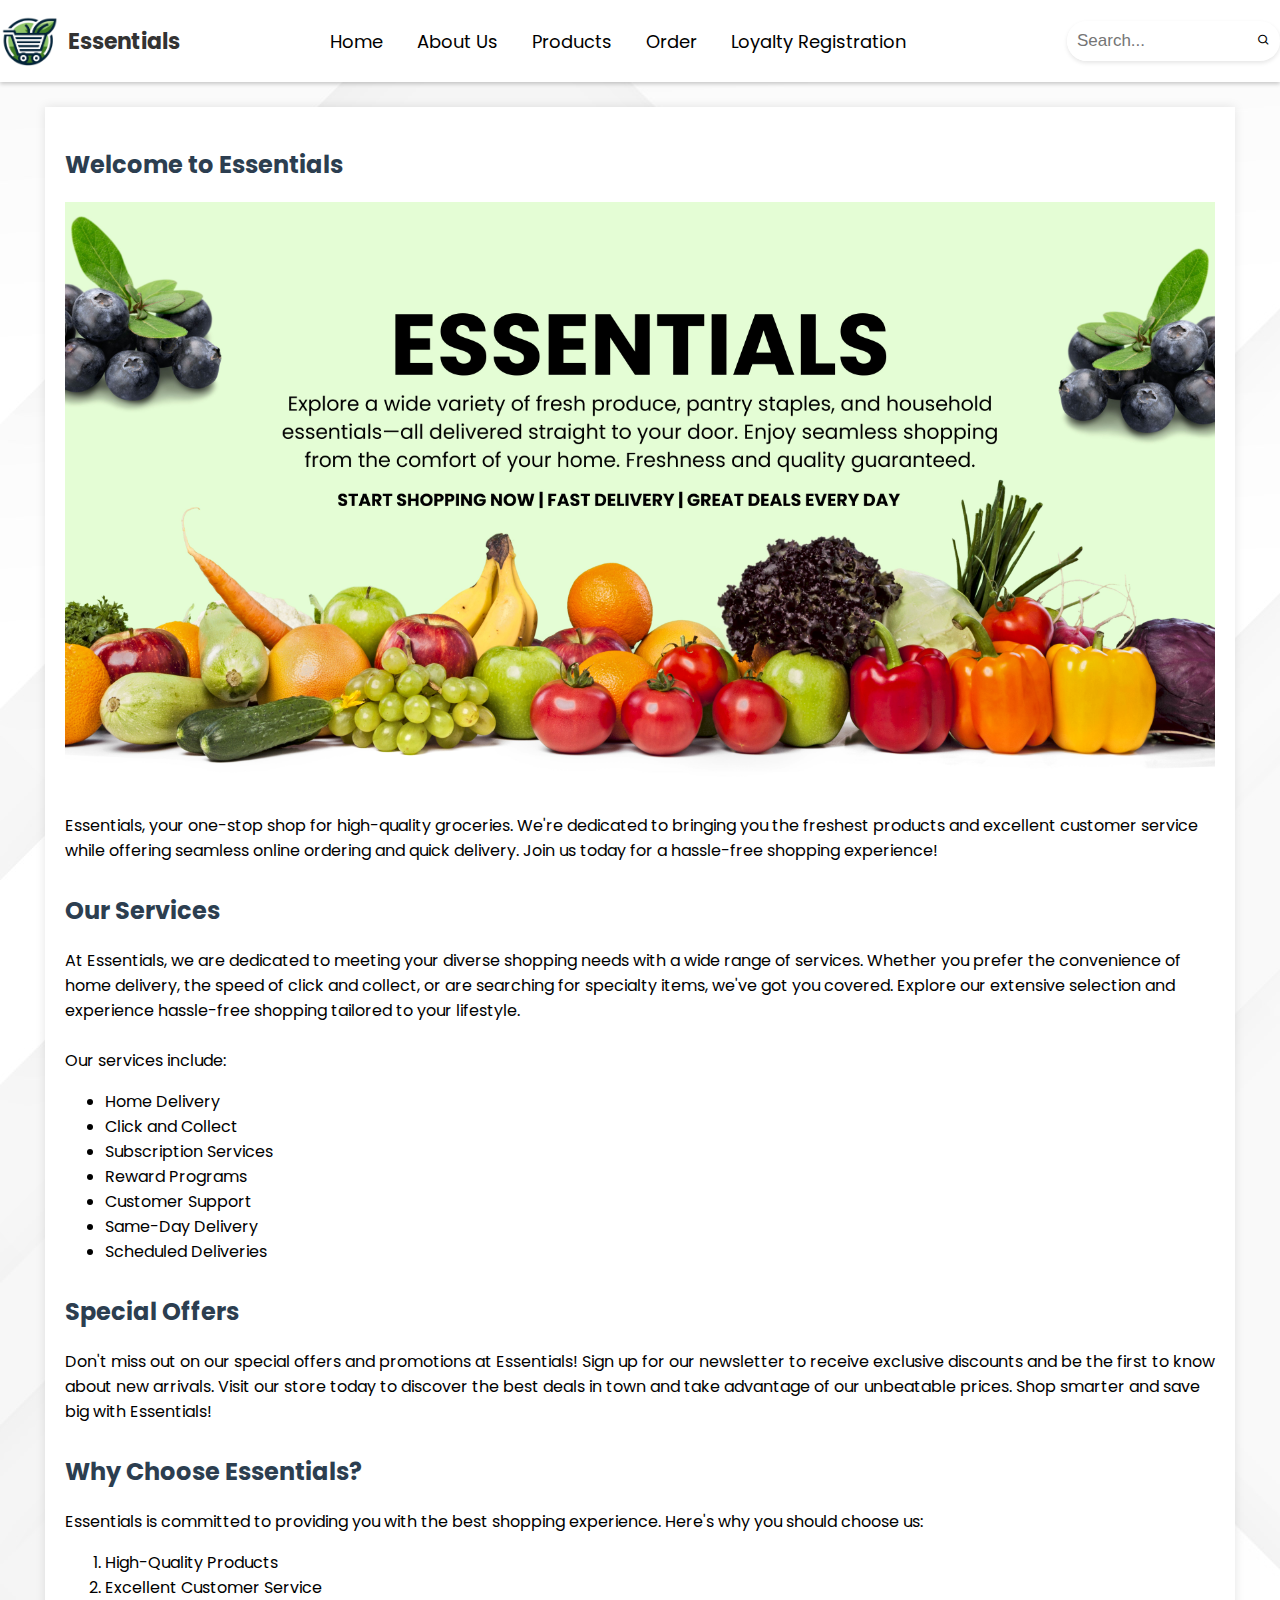
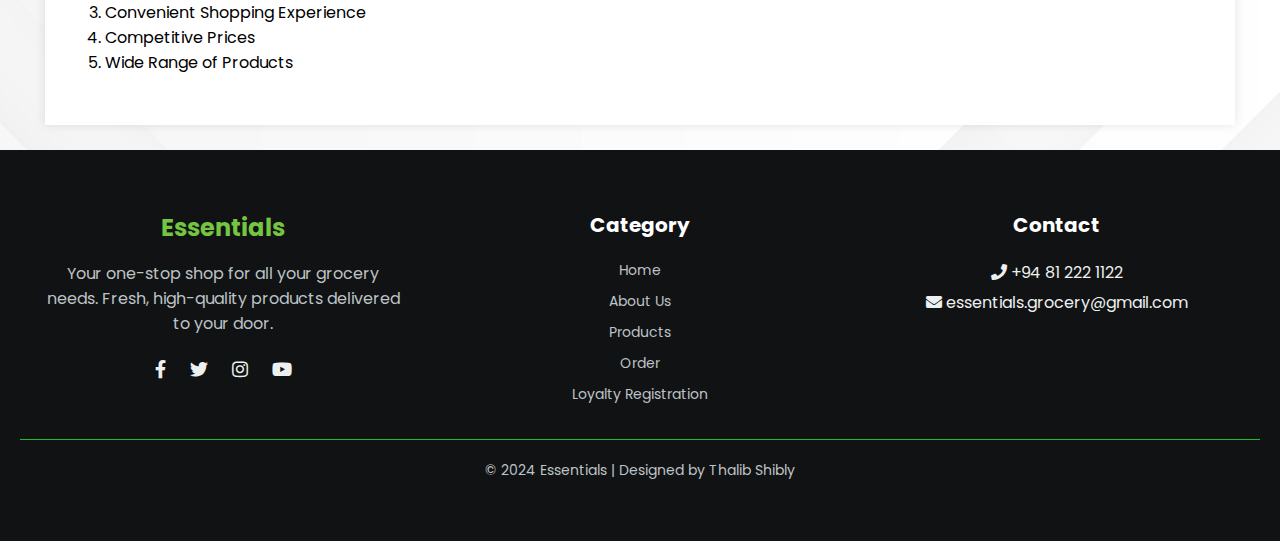
<file: index.html>
<!DOCTYPE html>
<html lang="en">
<head>
    <link rel="manifest" href="https://progressier.app/ru12bQeT619SrNAknRPR/progressier.json"/>
    <script defer src="https://progressier.app/ru12bQeT619SrNAknRPR/script.js"></script>
    <meta charset="UTF-8">
    <meta name="viewport" content="width=device-width, initial-scale=1.0">
    <title>Essentials - Home</title>
    <link rel="stylesheet" href="./css/index.css" type="text/css">
    <link rel="stylesheet" href="./css/myabout.css" type="text/css">
    <link href="https://fonts.googleapis.com/css2?family=Poppins:wght@300;400;600&display=swap" rel="stylesheet">
    <link href='https://fonts.googleapis.com/css?family=Poppins' rel='stylesheet'>
    <link href="https://fonts.googleapis.com/css2?family=Young+Serif&display=swap" rel="stylesheet">
    <link rel="stylesheet" href="https://cdn.jsdelivr.net/npm/boxicons@latest/css/boxicons.min.css">
    <link rel="stylesheet" href="https://cdnjs.cloudflare.com/ajax/libs/font-awesome/4.7.0/css/font-awesome.min.css">
    <link href="https://fonts.googleapis.com/css2?family=Fredoka+One&family=Play&display=swap" rel="stylesheet">
    <link rel="icon" type="image/jpg" href="./images/mylogo.png">
    <link rel="stylesheet" href="https://cdnjs.cloudflare.com/ajax/libs/font-awesome/5.15.4/css/all.min.css">
</head>
<body>
    <header>
        <div class="header-logo">
            <img src="./images/mylogo.png" alt="Company Logo">
            <h1><a href="index.html">Essentials</a></h1>
        </div>
        <nav>
            <ul>
                <li><a href="./index.html">Home</a></li>
                <li><a href="./myabout.html">About Us</a></li>
                <li><a href="./myproducts.html">Products</a></li>
                <li><a href="./myorder.html">Order</a></li>
                <li><a href="./myloyalty.html">Loyalty Registration</a></li>
            </ul>
        </nav>
        <div class="search-container">
            <input type="text" placeholder="Search..." name="search">
            <button type="button" class="search-button"><i class='bx bx-search'></i></button>
        </div>
    </header>
<br>
    <div class="container">
        <section class="section">
            <h2>Welcome to Essentials</h2>
            <div class="service-image-container">
                <img src="./images/ourservice.jpg" alt="Services Image" class="service-image">
            </div>
            <p>Essentials, your one-stop shop for high-quality groceries. We're dedicated to bringing you the freshest products and excellent customer service while offering seamless online ordering and quick delivery. Join us today for a hassle-free shopping experience!</p>
        </section>

        <section class="section">
            <h2>Our Services</h2>

            <p>At Essentials, we are dedicated to meeting your diverse shopping needs with a wide range of services. Whether you prefer the convenience of home delivery, the speed of click and collect, or are searching for specialty items, we've got you covered. Explore our extensive selection and experience hassle-free shopping tailored to your lifestyle.
<br>
<br>
                Our services include:</p>
            <ul>
                <li>Home Delivery</li>
                <li>Click and Collect</li>
                <li>Subscription Services</li>
                <li>Reward Programs</li>
                <li>Customer Support</li>
                <li>Same-Day Delivery</li>
                <li>Scheduled Deliveries</li>
                
                <!-- Add more services as needed -->
            </ul>
        </section>

        <section class="section">
            <h2>Special Offers</h2>
            <p>Don't miss out on our special offers and promotions at Essentials! Sign up for our newsletter to receive exclusive discounts and be the first to know about new arrivals. Visit our store today to discover the best deals in town and take advantage of our unbeatable prices. Shop smarter and save big with Essentials!</p>
        </section>

        <section class="section">
            <h2>Why Choose Essentials?</h2>
            <p>Essentials is committed to providing you with the best shopping experience. Here's why you should choose us:</p>
            <ol>
                <li>High-Quality Products</li>
                <li>Excellent Customer Service</li>
                <li>Convenient Shopping Experience</li>
                <li>Competitive Prices</li>
                <li>Wide Range of Products</li>
                <!-- Add more reasons if needed -->
            </ol>
        </section>
    </div>
    <br>

    <footer>
        <div class="footer-container">
            <div class="footer-logo">
                <h2><span>Essentials</span></h2>
                <p>Your one-stop shop for all your grocery needs. Fresh, high-quality products delivered to your door.</p>
                <div class="social-icons">
                    <a href="#"><i class="fab fa-facebook-f"></i></a>
                    <a href="#"><i class="fab fa-twitter"></i></a>
                    <a href="#"><i class="fab fa-instagram"></i></a>
                    <a href="#"><i class="fab fa-youtube"></i></a>
                </div>
            </div>
            <div class="footer-section">
                <h3>Category</h3>
                <ul>
                    <li><a href="./index.html">Home</a></li>
                    <li><a href="./myabout.html">About Us</a></li>
                    <li><a href="./myproducts.html">Products</a></li>
                    <li><a href="./myorder.html">Order</a></li>
                    <li><a href="./myloyalty.html">Loyalty Registration</a></li>
                </ul>
            </div>
            <div class="footer-section">
                <h3>Contact</h3>
                <p><i class="fas fa-phone"></i> +94 81 222 1122</p>
                <p><i class="fas fa-envelope"></i> essentials.grocery@gmail.com</p>
            </div>
        </div>
        <div class="footer-bottom">
            <p>&copy; 2024 Essentials | Designed by Thalib Shibly</p>
        </div>
    </footer>



</body>
</html>
</file>
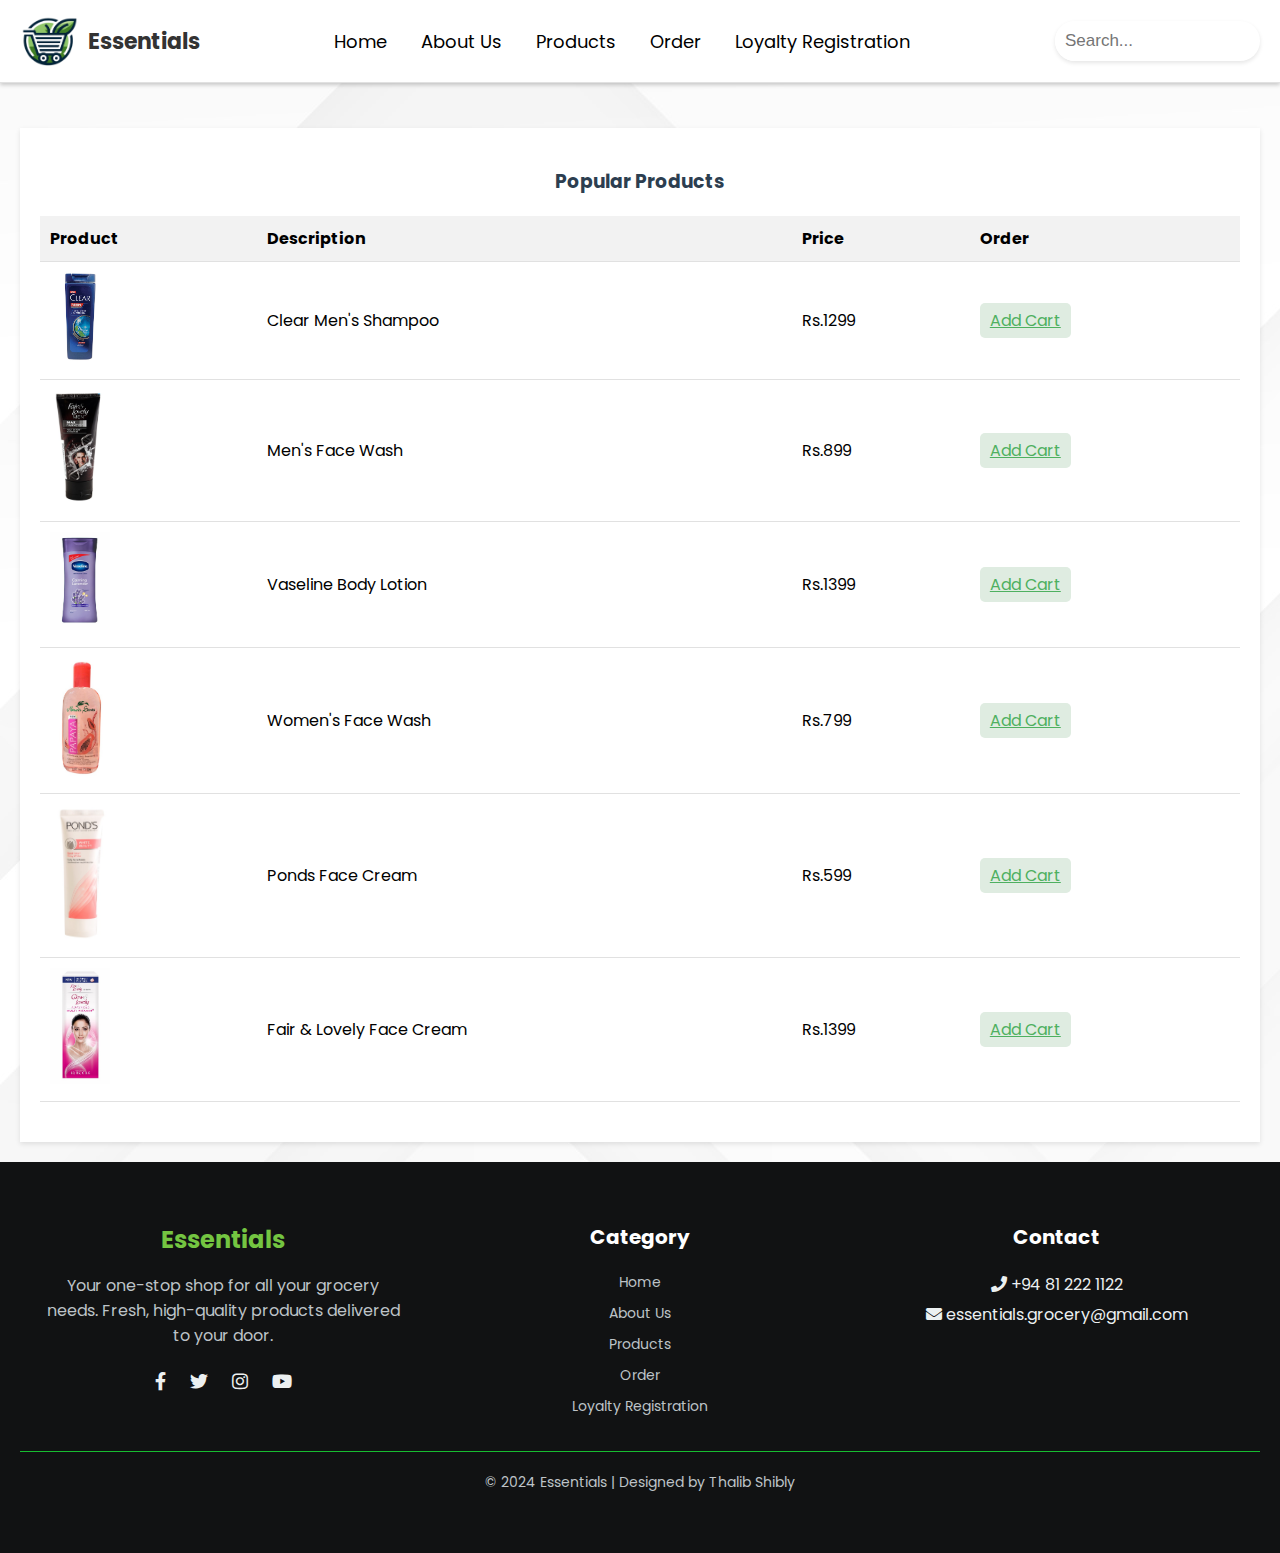
<file: cosmeticsandskincare.html>
<!DOCTYPE html>
<html lang="en">
<head>
    <meta charset="UTF-8">
    <meta name="viewport" content="width=device-width, initial-scale=1.0">
    <title>Essentials - Cosmetics & Skin Care</title>
    <link rel="stylesheet" href="./css/index.css">
    <link rel="stylesheet" href="./css/cosmeticsandskincare.css">
    <link rel="stylesheet" href="./css/myabout.css" >
    <!-- Google Fonts -->
    <link href="https://fonts.googleapis.com/css2?family=Poppins:wght@300;400;600&display=swap" rel="stylesheet">
    <link rel="icon" type="image/jpg" href="./images/mylogo.png">
    <link rel="stylesheet" href="https://cdnjs.cloudflare.com/ajax/libs/font-awesome/5.15.4/css/all.min.css">
</head>
<body>
    <header>
        <div class="header-logo">
            <img src="./images/mylogo.png" alt="Company Logo">
            <h1><a href="index.html">Essentials</a></h1>
        </div>
        <nav>
            <ul>
                <li><a href="./index.html">Home</a></li>
                <li><a href="./myabout.html">About Us</a></li>
                <li><a href="./myproducts.html">Products</a></li>
                <li><a href="./myorder.html">Order</a></li>
                <li><a href="./myloyalty.html">Loyalty Registration</a></li>
            </ul>
        </nav>
        <div class="search-container">
            <input type="text" placeholder="Search..." name="search">
            <button type="button" class="search-button"><i class='bx bx-search'></i></button>
        </div>
    </header>
    <br>
    <main>
        <!-- Cosmetics & Skin Care Products -->
        <section id="product-table">
            <h3>Popular Products</h3>
            <table>
                <thead>
                    <tr>
                        <th>Product</th>
                        <th>Description</th>
                        <th>Price</th>
                        <th>Order</th>
                    </tr>
                </thead>
                <tbody>
                    <tr>
                        <td><img src="./images/clearshampoo.jpg" alt="Clear Men's Shampoo"></td>
                        <td>Clear Men's Shampoo</td>
                        <td>Rs.1299</td>
                        <td><a href="./myorder.html" class="order-btn">Add Cart</a></td>
                    </tr>
                    <tr>
                        <td><img src="./images/mensfacewash.jpg" alt="Men's Face Wash"></td>
                        <td>Men's Face Wash</td>
                        <td>Rs.899</td>
                        <td><a href="./myorder.html" class="order-btn">Add Cart</a></td>
                    </tr>
                    <tr>
                        <td><img src="./images/vaseinebodylotion.jpg" alt="Vaseline Body Lotion"></td>
                        <td>Vaseline Body Lotion</td>
                        <td>Rs.1399</td>
                        <td><a href="./myorder.html" class="order-btn">Add Cart</a></td>
                    </tr>
                    <tr>
                        <td><img src="./images/naturessecretface.jpg" alt="Women's Face Wash"></td>
                        <td>Women's Face Wash</td>
                        <td>Rs.799</td>
                        <td><a href="./myorder.html" class="order-btn">Add Cart</a></td>
                    </tr>
                    <tr>
                        <td><img src="./images/pondscream.jpg" alt="Ponds Face Cream"></td>
                        <td>Ponds Face Cream</td>
                        <td>Rs.599</td>
                        <td><a href="./myorder.html" class="order-btn">Add Cart</a></td>
                    </tr>
                    <tr>
                        <td><img src="./images/glowandlovelycream.jpg" alt="Fair & Lovely Face Cream"></td>
                        <td>Fair & Lovely Face Cream</td>
                        <td>Rs.1399</td>
                        <td><a href="./myorder.html" class="order-btn">Add Cart</a></td>
                    </tr>
                </tbody>
            </table>
        </section>
    </main>

    <footer>
        <div class="footer-container">
            <div class="footer-logo">
                <h2><span>Essentials</span></h2>
                <p>Your one-stop shop for all your grocery needs. Fresh, high-quality products delivered to your door.</p>
                <div class="social-icons">
                    <a href="#"><i class="fab fa-facebook-f"></i></a>
                    <a href="#"><i class="fab fa-twitter"></i></a>
                    <a href="#"><i class="fab fa-instagram"></i></a>
                    <a href="#"><i class="fab fa-youtube"></i></a>
                </div>
            </div>
            <div class="footer-section">
                <h3>Category</h3>
                <ul>
                    <li><a href="./index.html">Home</a></li>
                    <li><a href="./myabout.html">About Us</a></li>
                    <li><a href="./myproducts.html">Products</a></li>
                    <li><a href="./myorder.html">Order</a></li>
                    <li><a href="./myloyalty.html">Loyalty Registration</a></li>
                </ul>
            </div>
            <div class="footer-section">
                <h3>Contact</h3>
                <p><i class="fas fa-phone"></i> +94 81 222 1122</p>
                <p><i class="fas fa-envelope"></i> essentials.grocery@gmail.com</p>
            </div>
        </div>
        <div class="footer-bottom">
            <p>&copy; 2024 Essentials | Designed by Thalib Shibly</p>
        </div>
    </footer>
</body>
</html>
</file>
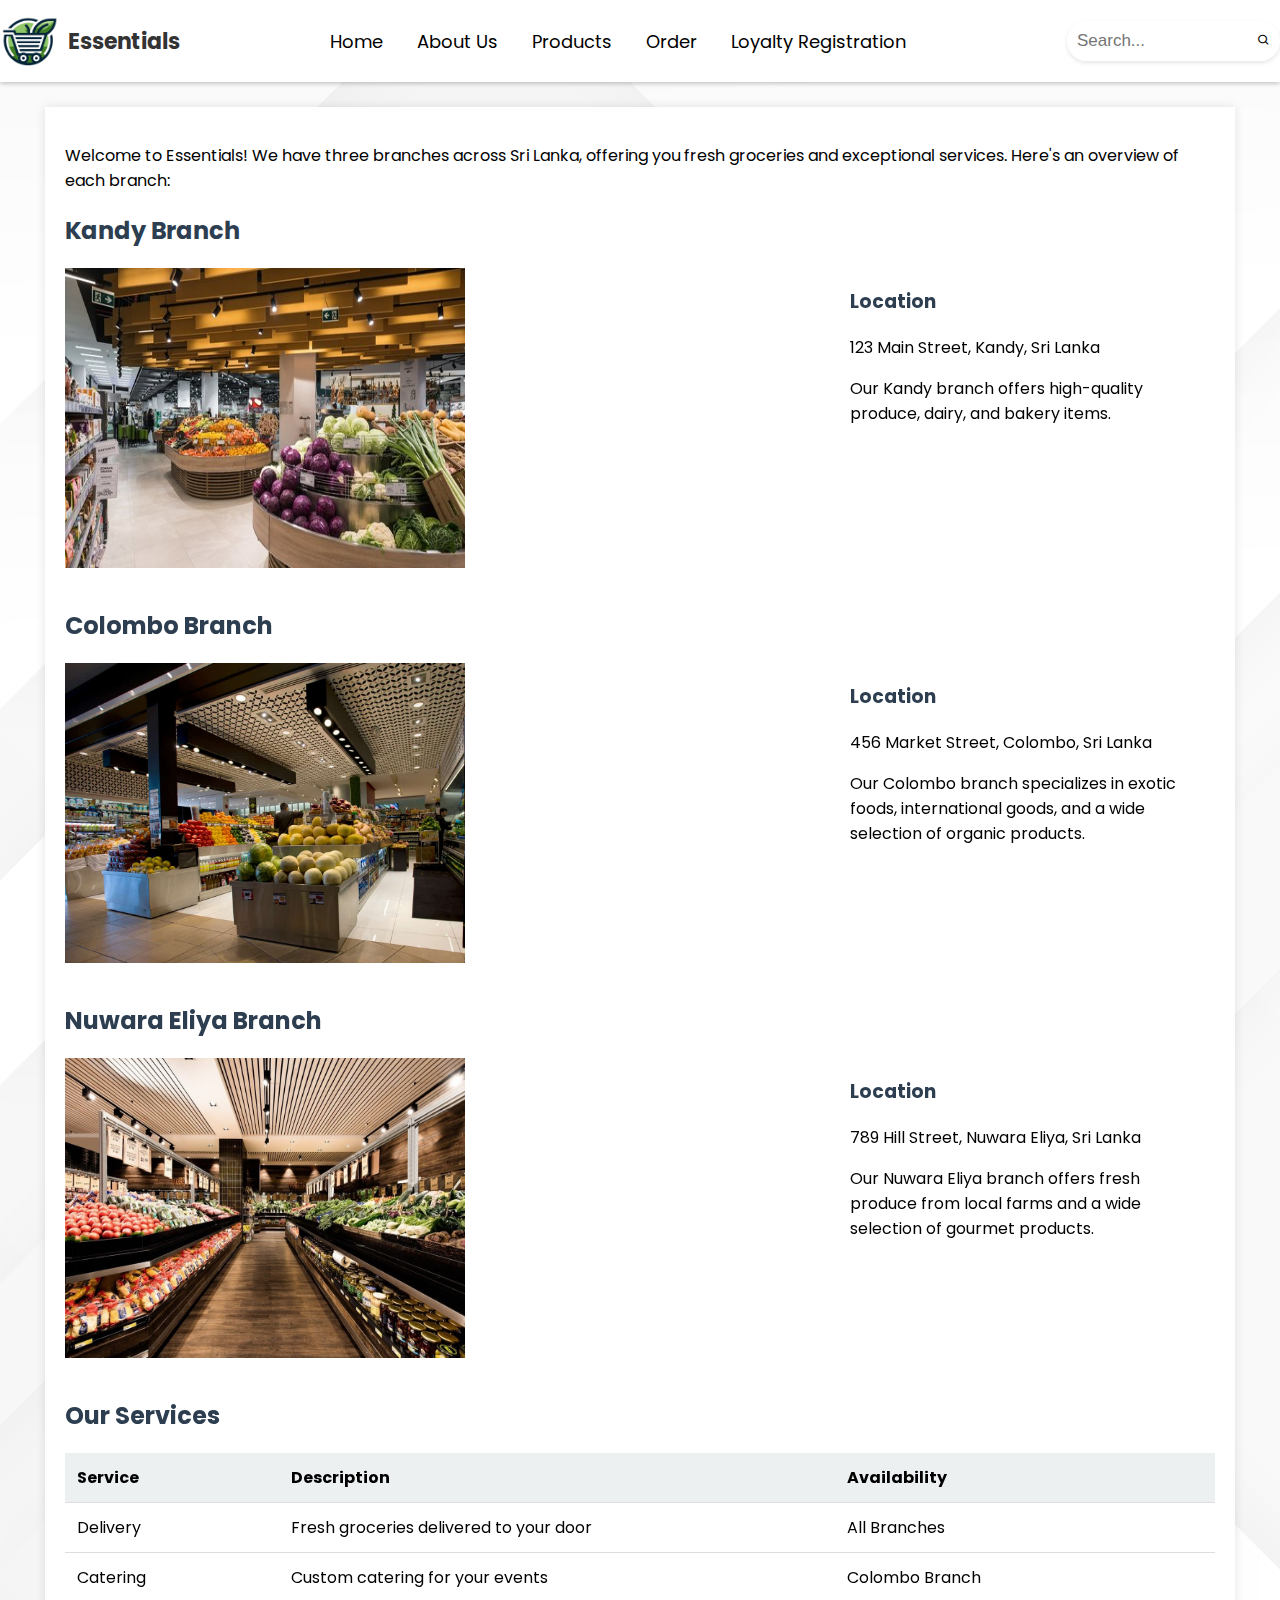
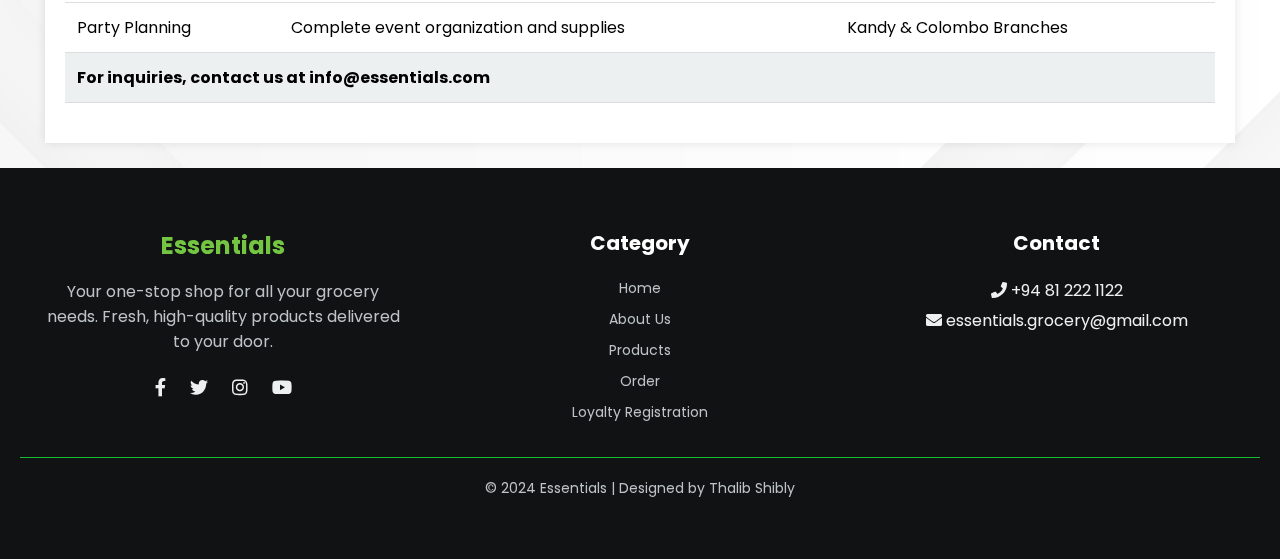
<file: myabout.html>
<!DOCTYPE html>
<html lang="en">
<head>
    <link rel="manifest" href="https://progressier.app/ru12bQeT619SrNAknRPR/progressier.json"/>
    <script defer src="https://progressier.app/ru12bQeT619SrNAknRPR/script.js"></script>
        <meta charset="UTF-8">
        <meta name="viewport" content="width=device-width, initial-scale=1.0">
        <title>Essentials - Home</title>
        <link rel="stylesheet" href="./css/index.css" type="text/css">
        <link rel="stylesheet" href="./css/myabout.css" type="text/css">

        <link href="https://fonts.googleapis.com/css2?family=Poppins:wght@300;400;600&display=swap" rel="stylesheet">
        <link href='https://fonts.googleapis.com/css?family=Poppins' rel='stylesheet'>
        <link href="https://fonts.googleapis.com/css2?family=Young+Serif&display=swap" rel="stylesheet">
        <link rel="stylesheet" href="https://cdn.jsdelivr.net/npm/boxicons@latest/css/boxicons.min.css">
        <link rel="stylesheet" href="https://cdnjs.cloudflare.com/ajax/libs/font-awesome/4.7.0/css/font-awesome.min.css">
        <link href="https://fonts.googleapis.com/css2?family=Fredoka+One&family=Play&display=swap" rel="stylesheet">
        <link rel="icon" type="image/jpg" href="./images/mylogo.png">
        <link rel="stylesheet" href="https://cdnjs.cloudflare.com/ajax/libs/font-awesome/5.15.4/css/all.min.css">
    </head>
<body>
    <header>
        <div class="header-logo">
            <img src="./images/mylogo.png" alt="Company Logo">
            <h1><a href="index.html">Essentials</a></h1>
        </div>
        <nav>
            <ul>
                <li><a href="./index.html">Home</a></li>
                <li><a href="./myabout.html">About Us</a></li>
                <li><a href="./myproducts.html">Products</a></li>
                <li><a href="./myorder.html">Order</a></li>
                <li><a href="./myloyalty.html">Loyalty Registration</a></li>
            </ul>
        </nav>
        <div class="search-container">
            <input type="text" placeholder="Search..." name="search">
            <button type="button" class="search-button"><i class='bx bx-search'></i></button>
        </div>
    </header>
    <br>
    <div class="container">
        <p>Welcome to Essentials! We have three branches across Sri Lanka, offering you fresh groceries and exceptional services. Here's an overview of each branch:</p>

        <!-- Kandy Branch -->
        <div class="branch">
            <h2>Kandy Branch</h2>
            <div class="branch-content">
                <img src="./images/kandy.jpg" alt="Kandy Branch">
                <iframe src="https://www.google.com/maps/embed?pb=!1m18!1m12!1m3!1d63336.134931169!2d80.5764765!3d7.2905726!2m3!1f0!2f0!3f0!3m2!1i1024!2i768!4f13.1!3m3!1m2!1s0x3ae366b8e2ff9053%3A0x170b4f4fae06f7b2!2sKandy%2C%20Sri%20Lanka!5e0!3m2!1sen!2sus!4v1683951466954!5m2!1sen!2sus" frameborder="0" allowfullscreen></iframe>
                <div class="branch-info">
                    <h3>Location</h3>
                    <p>123 Main Street, Kandy, Sri Lanka</p>
                    <p>Our Kandy branch offers high-quality produce, dairy, and bakery items.</p>
                </div>
            </div>
        </div>

        <!-- Colombo Branch -->
        <div class="branch">
            <h2>Colombo Branch</h2>
            <div class="branch-content">
                <img src="./images/colombo.jpg" alt="Colombo Branch">
                <iframe src="https://www.google.com/maps/embed?pb=!1m18!1m12!1m3!1d63372.42153345136!2d79.86513098526268!3d6.917320987285319!2m3!1f0!2f0!3f0!3m2!1i1024!2i768!4f13.1!3m3!1m2!1s0x3ae253d10f7a7003%3A0x320b2e4d32d3838d!2sColombo!5e0!3m2!1sen!2slk!4v1715575698129!5m2!1sen!2slk"  frameborder="0" allowfullscreen></iframe>
                
                <div class="branch-info">
                    <h3>Location</h3>
                    <p>456 Market Street, Colombo, Sri Lanka</p>
                    <p>Our Colombo branch specializes in exotic foods, international goods, and a wide selection of organic products.</p>
                </div>
            </div>
        </div>

        <!-- Nuwara Eliya Branch -->
        <div class="branch">
            <h2>Nuwara Eliya Branch</h2>
            <div class="branch-content">
                <img src="./images/nuwaraeliya.jpg" alt="Nuwara Eliya Branch">
                <iframe src="https://www.google.com/maps/embed?pb=!1m18!1m12!1m3!1d15842.194463242458!2d80.78313545589373!3d6.944421923235206!2m3!1f0!2f0!3f0!3m2!1i1024!2i768!4f13.1!3m3!1m2!1s0x3ae380434e1554c7%3A0x291608404c937d9c!2sNuwara%20Eliya!5e0!3m2!1sen!2slk!4v1715575225487!5m2!1sen!2slk" frameborder="0" allowfullscreen></iframe>
                <div class="branch-info">
                    <h3>Location</h3>
                    <p>789 Hill Street, Nuwara Eliya, Sri Lanka</p>
                    <p>Our Nuwara Eliya branch offers fresh produce from local farms and a wide selection of gourmet products.</p>
                </div>
            </div>
        </div>

        <!-- Services Table -->
        <h2>Our Services</h2>
        <table>
            <thead>
                <tr>
                    <th>Service</th>
                    <th>Description</th>
                    <th>Availability</th>
                </tr>
            </thead>
            <tbody>
                <tr>
                    <td>Delivery</td>
                    <td>Fresh groceries delivered to your door</td>
                    <td>All Branches</td>
                </tr>
                <tr>
                    <td>Catering</td>
                    <td>Custom catering for your events</td>
                    <td>Colombo Branch</td>
                </tr>
                <tr>
                    <td>Party Planning</td>
                    <td>Complete event organization and supplies</td>
                    <td>Kandy & Colombo Branches</td>
                </tr>
            </tbody>
            <tfoot>
                <tr>
                    <td colspan="3">For inquiries, contact us at info@essentials.com</td>
                </tr>
            </tfoot>
        </table>
    </div>
    <br>
    <footer>
        <div class="footer-container">
            <div class="footer-logo">
                <h2><span>Essentials</span></h2>
                <p>Your one-stop shop for all your grocery needs. Fresh, high-quality products delivered to your door.</p>
                <div class="social-icons">
                    <a href="#"><i class="fab fa-facebook-f"></i></a>
                    <a href="#"><i class="fab fa-twitter"></i></a>
                    <a href="#"><i class="fab fa-instagram"></i></a>
                    <a href="#"><i class="fab fa-youtube"></i></a>
                </div>
            </div>
            <div class="footer-section">
                <h3>Category</h3>
                <ul>
                    <li><a href="./index.html">Home</a></li>
                    <li><a href="./myabout.html">About Us</a></li>
                    <li><a href="./myproducts.html">Products</a></li>
                    <li><a href="./myorder.html">Order</a></li>
                    <li><a href="./myloyalty.html">Loyalty Registration</a></li>
                </ul>
            </div>
            <div class="footer-section">
                <h3>Contact</h3>
                <p><i class="fas fa-phone"></i> +94 81 222 1122</p>
                <p><i class="fas fa-envelope"></i> essentials.grocery@gmail.com</p>
            </div>
        </div>
        <div class="footer-bottom">
            <p>&copy; 2024 Essentials | Designed by Thalib Shibly</p>
        </div>
    </footer>
    
</body>

</html>
</file>
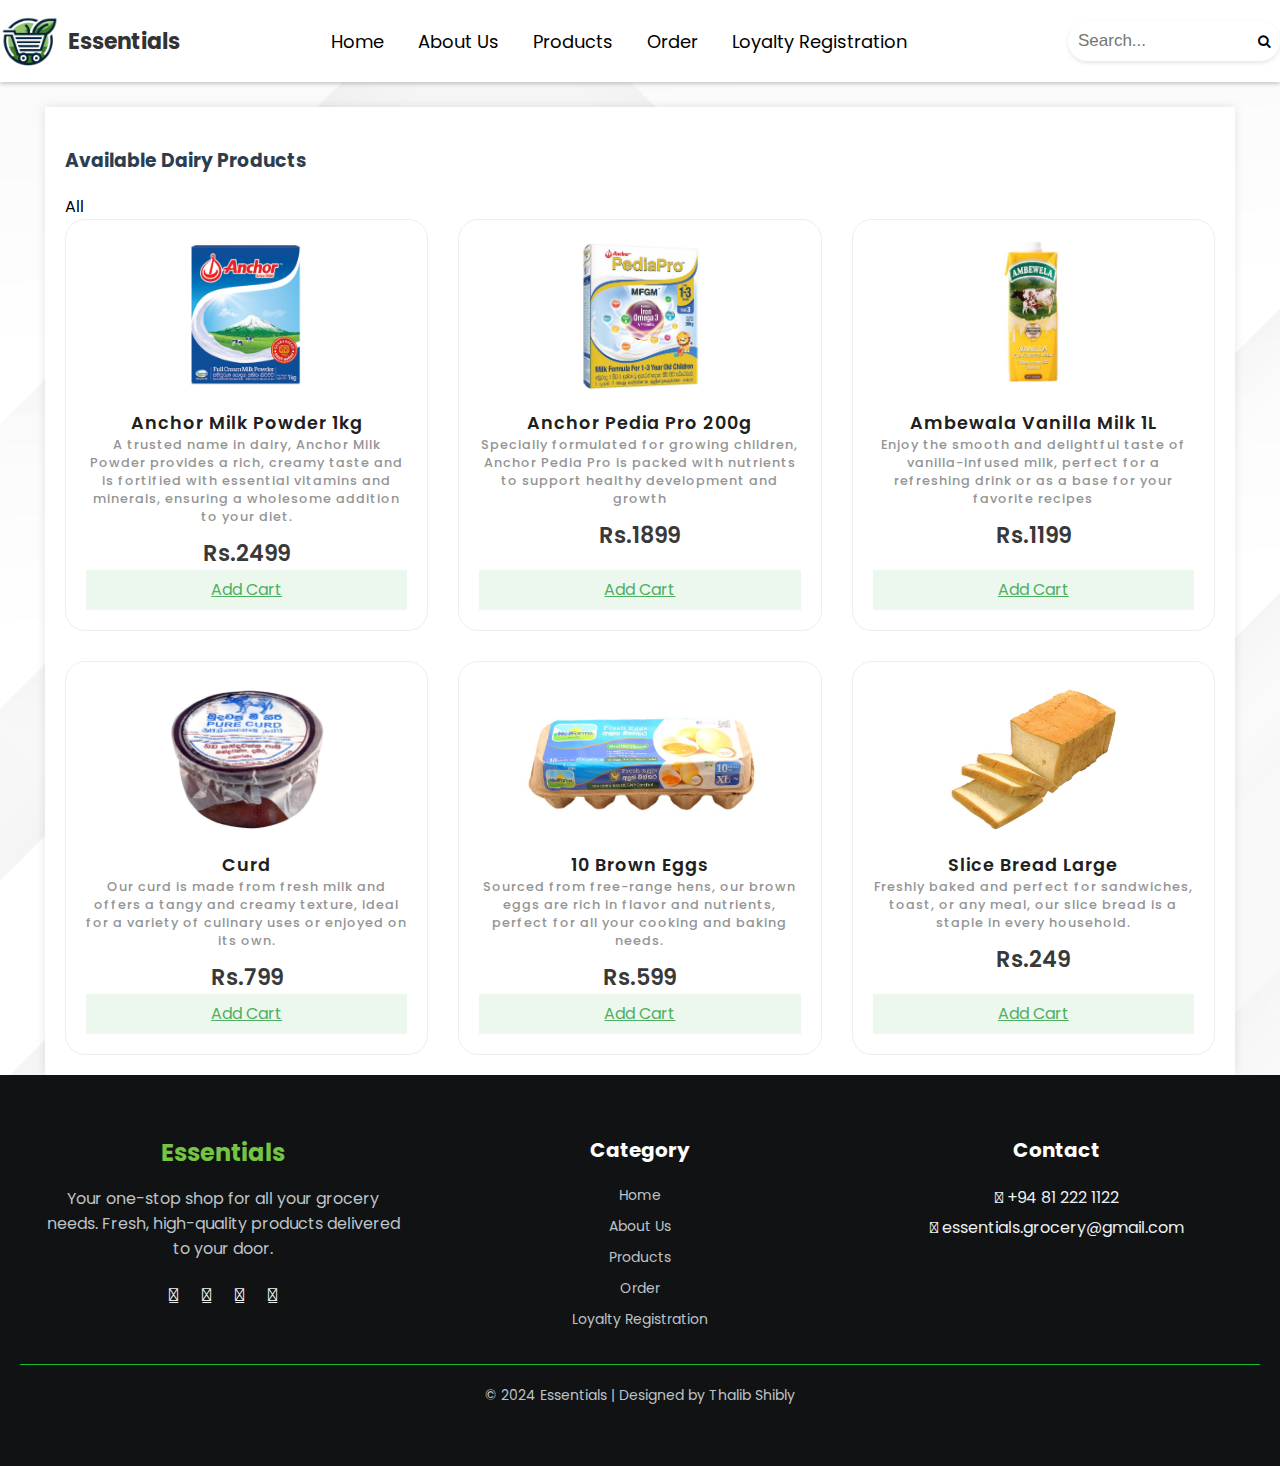
<file: mydairy.html>
<!DOCTYPE html>
<html lang="en">
<head>
    <link rel="manifest" href="https://progressier.app/ru12bQeT619SrNAknRPR/progressier.json"/>
    <script defer src="https://progressier.app/ru12bQeT619SrNAknRPR/script.js"></script>
    <meta charset="UTF-8">
    <meta name="viewport" content="width=device-width, initial-scale=1.0">
    <title>Essentials - Dairy Products</title>
    <link rel="stylesheet" href="css/vege.css">
    <link rel="stylesheet" href="css/index.css">
    <link rel="stylesheet" href="css/myabout.css">
    <!-- Google Fonts -->
    <link href="https://fonts.googleapis.com/css2?family=Poppins:wght@300;400;600&display=swap" rel="stylesheet">
    <link rel="stylesheet" href="https://cdnjs.cloudflare.com/ajax/libs/font-awesome/4.7.0/css/font-awesome.min.css">
    <link rel="icon" type="image/jpg" href="./images/mylogo.png">
</head>
<body>
    <header>
        <div class="logo-container">
            <img src="./images/mylogo.png" alt="Company Logo">
            <h1><a href="index.html">Essentials</a></h1>
        </div>
        <nav>
            <ul>
                <li><a href="./index.html">Home</a></li>
                <li><a href="./myabout.html">About Us</a></li>
                <li><a href="./myproducts.html">Products</a></li>
                <li><a href="./myorder.html">Order</a></li>
                <li><a href="./myloyalty.html">Loyalty Registration</a></li>
            </ul>
        </nav>
        <div class="search-container">
            <input type="text" placeholder="Search..." name="search">
            <button type="button" class="search-button"><i class='fa fa-search'></i></button>
        </div>
    </header>
    <br>
    <main class="container">
            <!--heading----------->
            <div class="product-heading">
                <h3>Available Dairy Products</h3>
                <span>All</span>
            </div>
            <!--box-container------>
            <div class="product-container">
                <!--box---------->
                <div class="product-box">
                    <img alt="Anchor Milk Powder" src="./images/anchor.jpg">
                    <strong>Anchor Milk Powder 1kg</strong>
                    <span class="quantity">A trusted name in dairy, Anchor Milk Powder provides a rich, creamy taste and is fortified with essential vitamins and minerals, ensuring a wholesome addition to your diet.</span>
                    <span class="price">Rs.2499</span>
                    <!--cart-btn------->
                    <a href="./myorder.html" class="cart-btn">
                        Add Cart
                    </a>
                </div>
                <!--box---------->
                <div class="product-box">
                    <img alt="Anchor Pedia Pro" src="./images/anchorpediapro.jpg">
                    <strong>Anchor Pedia Pro 200g </strong>
                    <span class="quantity">Specially formulated for growing children, Anchor Pedia Pro is packed with nutrients to support healthy development and growth</span>
                    <span class="price">Rs.1899</span>
                    <!--cart-btn------->
                    <a href="./myorder.html" class="cart-btn">
                     Add Cart
                    </a>
                </div>
                <!--box---------->
                <div class="product-box">
                    <img alt="Ambewala Vanilla Milk" src="./images/ambewalamilk.jpg">
                    <strong>Ambewala Vanilla Milk 1L</strong>
                    <span class="quantity">Enjoy the smooth and delightful taste of vanilla-infused milk, perfect for a refreshing drink or as a base for your favorite recipes</span>
                    <span class="price">Rs.1199</span>
                    <!--cart-btn------->
                    <a href="./myorder.html" class="cart-btn">
                        Add Cart
                    </a>
                </div>
                <!--box---------->
                <div class="product-box">
                    <img alt="Curd" src="./images/curd.jpg">
                    <strong>Curd</strong>
                    <span class="quantity">Our curd is made from fresh milk and offers a tangy and creamy texture, ideal for a variety of culinary uses or enjoyed on its own.</span>
                    <span class="price">Rs.799</span>
                    <!--cart-btn------->
                    <a href="./myorder.html" class="cart-btn">
                         Add Cart
                    </a>
                </div>
                <!--box---------->
                <div class="product-box">
                    <img alt="10 Brown Eggs" src="./images/teneggs.jpg">
                    <strong>10 Brown Eggs</strong>
                    <span class="quantity">Sourced from free-range hens, our brown eggs are rich in flavor and nutrients, perfect for all your cooking and baking needs.</span>
                    <span class="price">Rs.599</span>
                    <!--cart-btn------->
                    <a href="./myorder.html" class="cart-btn">
                         Add Cart
                    </a>
                </div>
                <!--box---------->
                <div class="product-box">
                    <img alt="Slice Bread" src="./images/slicebread.jpg">
                    <strong>Slice Bread Large</strong>
                    <span class="quantity">Freshly baked and perfect for sandwiches, toast, or any meal, our slice bread is a staple in every household.</span>
                    <span class="price">Rs.249</span>
                    <!--cart-btn------->
                    <a href="./myorder.html" class="cart-btn">
                         Add Cart
                    </a>
                </div>
            </div>
        </section>
        <!--popular-product-end--------------------->
    </main>


    <footer>
        <div class="footer-container">
            <div class="footer-logo">
                <h2><span>Essentials</span></h2>
                <p>Your one-stop shop for all your grocery needs. Fresh, high-quality products delivered to your door.</p>
                <div class="social-icons">
                    <a href="#"><i class="fab fa-facebook-f"></i></a>
                    <a href="#"><i class="fab fa-twitter"></i></a>
                    <a href="#"><i class="fab fa-instagram"></i></a>
                    <a href="#"><i class="fab fa-youtube"></i></a>

                </div>
            </div>
            <div class="footer-section">
                <h3>Category</h3>
                <ul>
                    <li><a href="./index.html">Home</a></li>
                    <li><a href="./myabout.html">About Us</a></li>
                    <li><a href="./myproducts.html">Products</a></li>
                    <li><a href="./myorder.html">Order</a></li>
                    <li><a href="./myloyalty.html">Loyalty Registration</a></li>
                </ul>
            </div>
            <div class="footer-section">
                <h3>Contact</h3>
                <p><i class="fas fa-phone"></i> +94 81 222 1122</p>
                <p><i class="fas fa-envelope"></i> essentials.grocery@gmail.com</p>
            </div>
        </div>
        <div class="footer-bottom">
            <p>&copy; 2024 Essentials | Designed by Thalib Shibly</p>
        </div>
    </footer>


</body>
</html>
</file>
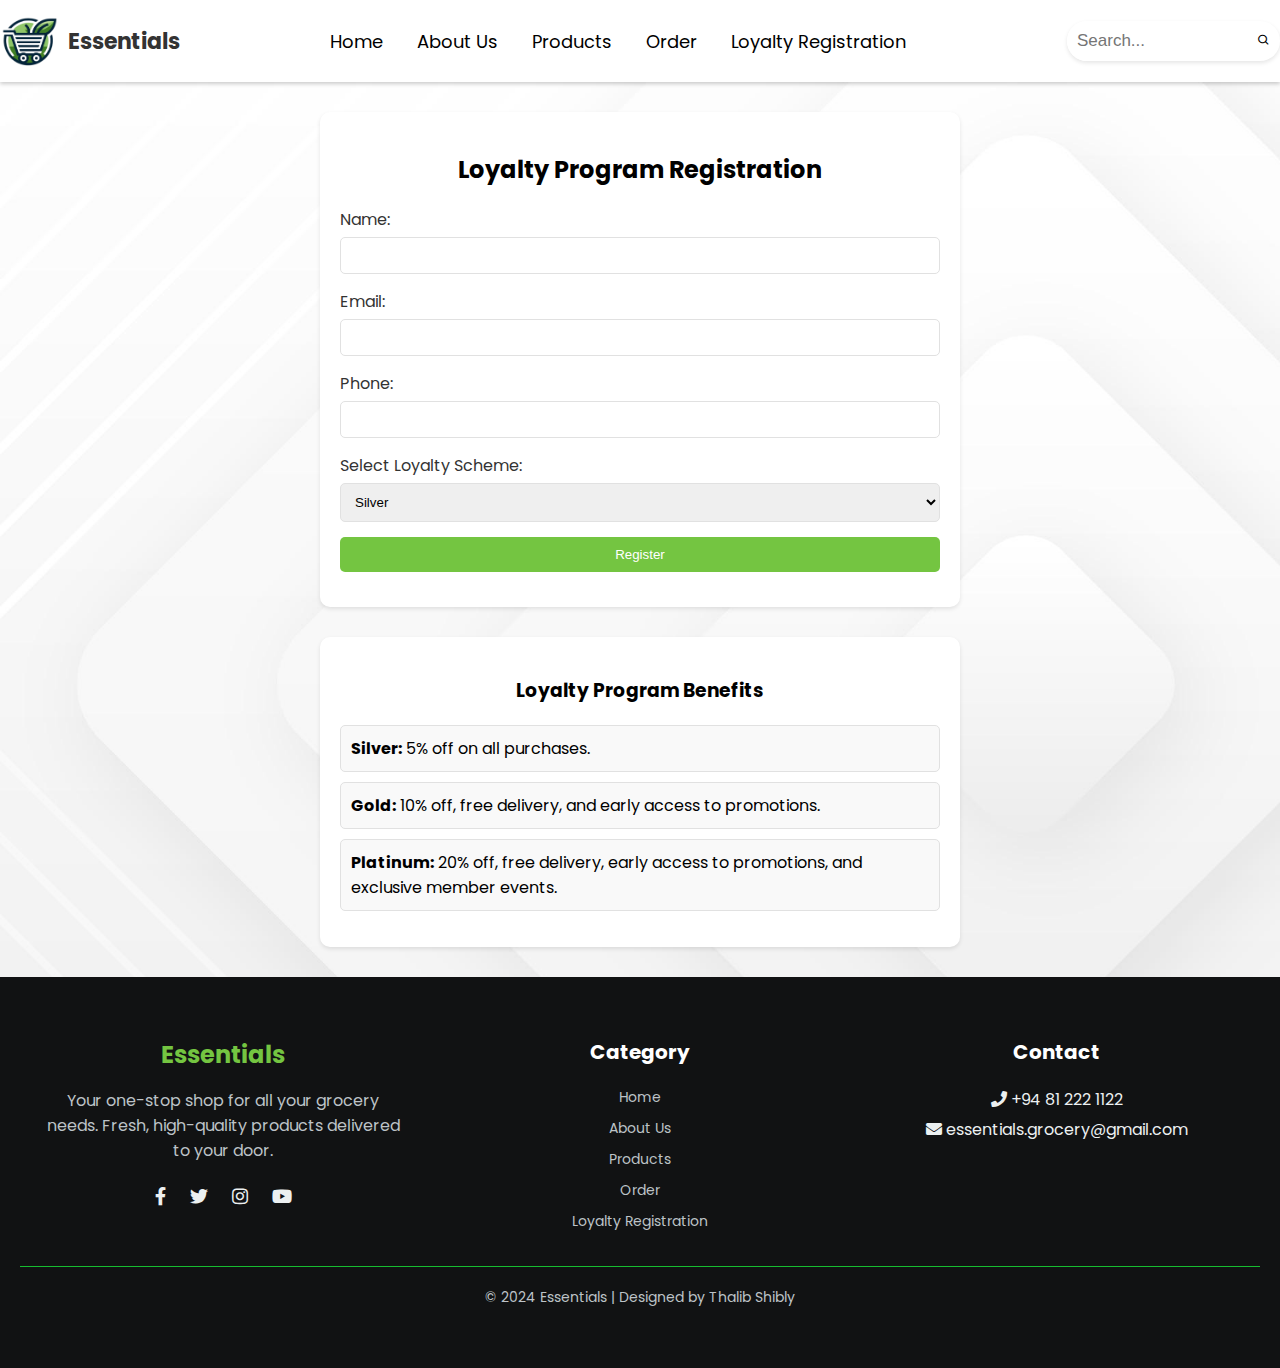
<file: myloyalty.html>
<!DOCTYPE html>
<html lang="en">
    <head>
        <link rel="manifest" href="https://progressier.app/ru12bQeT619SrNAknRPR/progressier.json"/>
        <script defer src="https://progressier.app/ru12bQeT619SrNAknRPR/script.js"></script>
        <meta charset="UTF-8">
        <meta name="viewport" content="width=device-width, initial-scale=1.0">
        <title>Essentials - Loyalty</title>
        <link rel="stylesheet" href="css/index.css" type="text/css">
        <link rel="stylesheet" href="./css/myabout.css" type="text/css">
        <link rel="stylesheet" href="./css/myloyalty.css" type="text/css">
        <!-- Google Fonts -->
        <link href="https://fonts.googleapis.com/css2?family=Poppins:wght@300;400;600&display=swap" rel="stylesheet">
        <link href='https://fonts.googleapis.com/css?family=Poppins' rel='stylesheet'>
        <link href="https://fonts.googleapis.com/css2?family=Young+Serif&display=swap" rel="stylesheet">
        <link rel="stylesheet" href="https://cdn.jsdelivr.net/npm/boxicons@latest/css/boxicons.min.css">
        <link rel="stylesheet" href="https://cdnjs.cloudflare.com/ajax/libs/font-awesome/4.7.0/css/font-awesome.min.css">
        <link href="https://fonts.googleapis.com/css2?family=Fredoka+One&family=Play&display=swap" rel="stylesheet">
        <link rel="icon" type="image/jpg" href="./images/mylogo.png">

        <link rel="stylesheet" href="https://cdnjs.cloudflare.com/ajax/libs/font-awesome/5.15.4/css/all.min.css">
    </head>
<body>
    <header>
        <div style="display: flex; align-items: center;">
            <img src="./images/mylogo.png" alt="Company Logo">
            <h1><a href="index.html" style="text-decoration: none; color: inherit;">Essentials</a></h1>
        </div>
        <nav>
            <ul>
                <li><a href="./index.html">Home</a></li>
                <li><a href="./myabout.html">About Us</a></li>
                <li><a href="./myproducts.html">Products</a></li>
                <li><a href="./myorder.html">Order</a></li>
                <li><a href="./myloyalty.html">Loyalty Registration</a></li>
            </ul>
        </nav>
        <div class="search-container">
            <input type="text" placeholder="Search..." name="search">
            <button type="button" class="search-button"><i class='bx bx-search'></i></button>
        </div>
    </header>

    <div class="form-container">
        <h2>Loyalty Program Registration</h2>
        <form>
            <div class="form-group">
                <label for="name">Name:</label>
                <input type="text" id="name" name="name" required>
            </div>
            <div class="form-group">
                <label for="email">Email:</label>
                <input type="email" id="email" name="email" required>
            </div>
            <div class="form-group">
                <label for="phone">Phone:</label>
                <input type="tel" id="phone" name="phone" required>
            </div>
            <div class="form-group">
                <label for="loyalty-scheme">Select Loyalty Scheme:</label>
                <select id="loyalty-scheme" name="loyalty-scheme" required>
                    <option value="silver">Silver</option>
                    <option value="gold">Gold</option>
                    <option value="platinum">Platinum</option>
                </select>
            </div>
            <div class="form-group">
                <input type="submit" value="Register">
            </div>
        </form>
    </div>

    <div class="benefits-container">
        <h3>Loyalty Program Benefits</h3>
        <ul>
            <li><strong>Silver:</strong> 5% off on all purchases.</li>
            <li><strong>Gold:</strong> 10% off, free delivery, and early access to promotions.</li>
            <li><strong>Platinum:</strong> 20% off, free delivery, early access to promotions, and exclusive member events.</li>
        </ul>
    </div>
    <footer>
        <div class="footer-container">
            <div class="footer-logo">
                <h2><span>Essentials</span></h2>
                <p>Your one-stop shop for all your grocery needs. Fresh, high-quality products delivered to your door.</p>
                <div class="social-icons">
                    <a href="#"><i class="fab fa-facebook-f"></i></a>
                    <a href="#"><i class="fab fa-twitter"></i></a>
                    <a href="#"><i class="fab fa-instagram"></i></a>
                    <a href="#"><i class="fab fa-youtube"></i></a>
                </div>
            </div>
            <div class="footer-section">
                <h3>Category</h3>
                <ul>
                    <li><a href="./index.html">Home</a></li>
                    <li><a href="./myabout.html">About Us</a></li>
                    <li><a href="./myproducts.html">Products</a></li>
                    <li><a href="./myorder.html">Order</a></li>
                    <li><a href="./myloyalty.html">Loyalty Registration</a></li>
                </ul>
            </div>
            <div class="footer-section">
                <h3>Contact</h3>
                <p><i class="fas fa-phone"></i> +94 81 222 1122</p>
                <p><i class="fas fa-envelope"></i> essentials.grocery@gmail.com</p>
            </div>
        </div>
        <div class="footer-bottom">
            <p>&copy; 2024 Essentials | Designed by Thalib Shibly</p>
        </div>
    </footer>
</body>
</html>
</file>
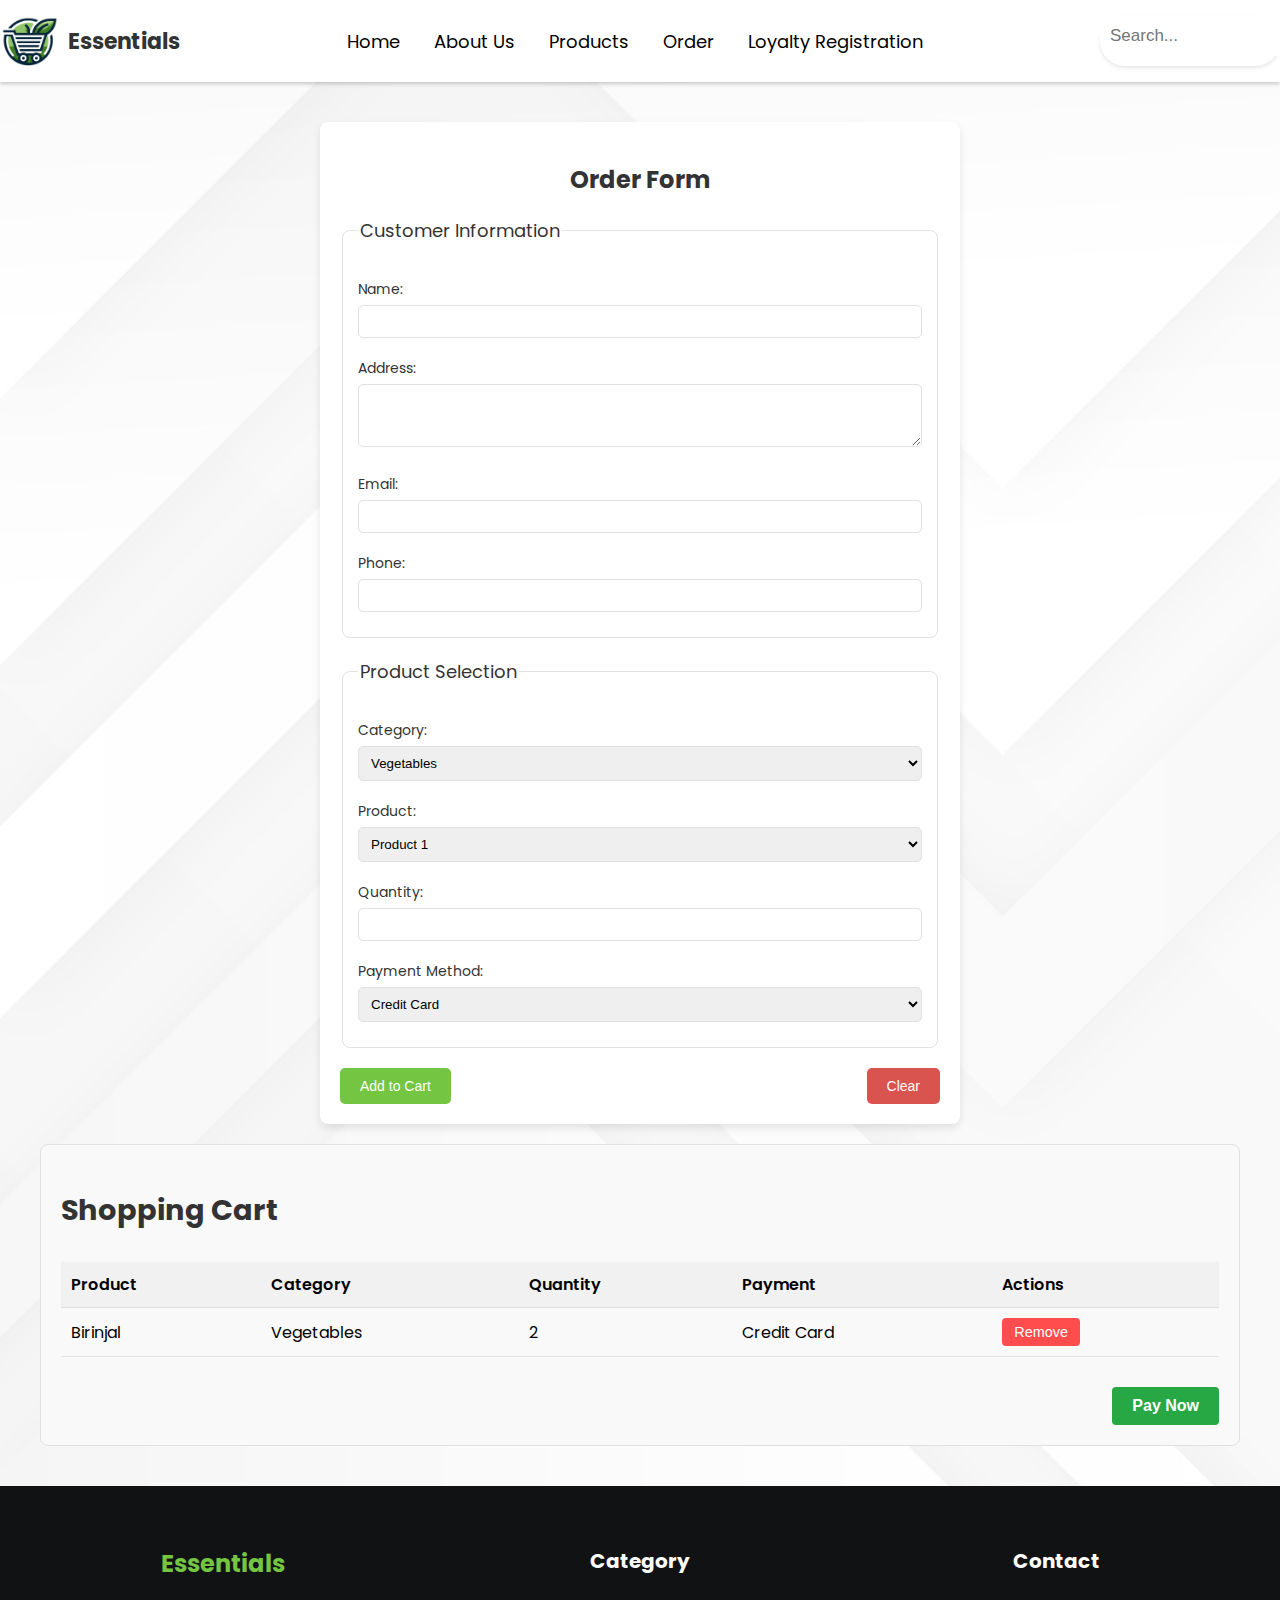
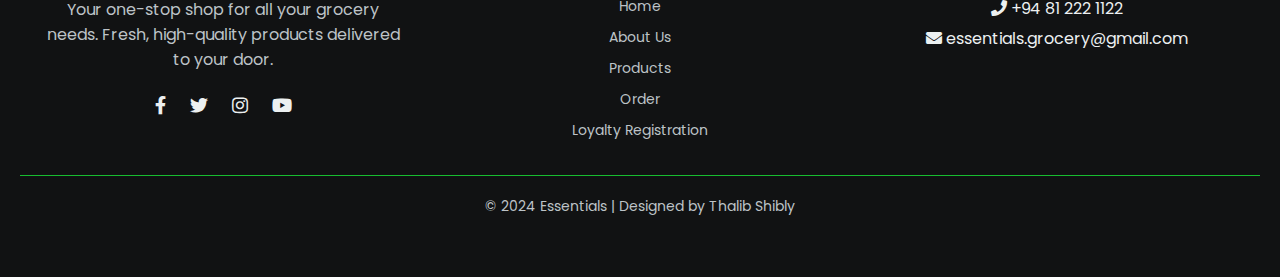
<file: myorder.html>
<!DOCTYPE html>
<html lang="en">
<head>
    <link rel="manifest" href="https://progressier.app/ru12bQeT619SrNAknRPR/progressier.json"/>
    <script defer src="https://progressier.app/ru12bQeT619SrNAknRPR/script.js"></script>
    <meta charset="UTF-8">
    <meta name="viewport" content="width=device-width, initial-scale=1.0">
    <title>Essentials - Order Page </title>
    <!-- External CSS -->
    <link rel="stylesheet" href="./css/myorder.css" type="text/css">
    <link rel="stylesheet" href="./css/index.css" type="text/css">

    <link rel="stylesheet" href="./css/myabout.css" type="text/css">
    <link rel="icon" type="image/jpg" href="./images/mylogo.png">
    <link href="https://fonts.googleapis.com/css2?family=Poppins:wght@300;400;600&display=swap" rel="stylesheet">
    <link href="https://cdn.jsdelivr.net/npm/boxicons@latest/css/boxicons.min.css" rel="stylesheet">
    <link rel="stylesheet" href="https://cdnjs.cloudflare.com/ajax/libs/font-awesome/4.7.0/css/font-awesome.min.css">
    <link rel="stylesheet" href="https://cdnjs.cloudflare.com/ajax/libs/font-awesome/5.15.4/css/all.min.css">
</head>
<body>
    <header>
        <div class="header-content">
            <img src="./images/mylogo.png" alt="Company Logo" class="logo">
            <h1><a href="index.html">Essentials</a></h1>
        </div>
        <nav>
            <ul>
                <li><a href="./index.html">Home</a></li>
                <li><a href="./myabout.html">About Us</a></li>
                <li><a href="./myproducts.html">Products</a></li>
                <li><a href="./myorder.html">Order</a></li>
                <li><a href="./myloyalty.html">Loyalty Registration</a></li>
            </ul>
        </nav>
        <div class="search-container">
            <input type="text" placeholder="Search..." name="search">
            
        </div>
    </header>

    <main>
        <section class="order-section">
            <h2>Order Form</h2>
            <form id="order-form">
                <fieldset>
                    <legend>Customer Information</legend>
                    <label for="customer-name">Name:</label>
                    <input type="text" id="customer-name" name="customer-name" required>

                    <label for="address">Address:</label>
                    <textarea id="address" name="address" rows="3" required></textarea>

                    <label for="email">Email:</label>
                    <input type="email" id="email" name="email" required>

                    <label for="phone">Phone:</label>
                    <input type="tel" id="phone" name="phone" required>
                </fieldset>

                <fieldset>
                    <legend>Product Selection</legend>
                    <label for="category">Category:</label>
                    <select id="category" name="category" required>
                        <option value="groceries">Vegetables</option>
                        <option value="household">Dairy Products</option>
                        <option value="electronics">Cosmetics</option>
                        <option value="clothing">Skincare</option>
                    </select>

                    <label for="product">Product:</label>
                    <select id="product" name="product" required>
                        <option value="product1">Product 1</option>
                        <option value="product2">Product 2</option>
                        <option value="product3">Product 3</option>
                    </select>

                    <label for="quantity">Quantity:</label>
                    <input type="number" id="quantity" name="quantity" min="1" max="10" required>

                    <label for="payment">Payment Method:</label>
                    <select id="payment" name="payment" required>
                        <option value="credit-card">Credit Card</option>
                        <option value="paypal">PayPal</option>
                        <option value="bank-transfer">Bank Transfer</option>
                    </select>
                </fieldset>

                <div class="form-actions">
                    <button type="submit">Add to Cart</button>
                    <button type="reset">Clear</button>
                </div>
            </form>
        </section>
        <!-- Add this button after the cart table -->
<section class="cart-section">
    <h2>Shopping Cart</h2>
    <div class="cart-table">
        <table>
            <thead>
                <tr>
                    <th>Product</th>
                    <th>Category</th>
                    <th>Quantity</th>
                    <th>Payment</th>
                    <th>Actions</th>
                </tr>
            </thead>
            <tbody>
                <tr>
                    <td>Birinjal</td>
                    <td>Vegetables</td>
                    <td>2</td>
                    <td>Credit Card</td>
                    <td><button class="remove">Remove</button></td>
                </tr>
                <!-- Additional products will be dynamically added here -->
            </tbody>
        </table>
    </div>
    <!-- Add a button to proceed with payment -->
    <div class="payment-actions">
        <button class="pay-now">Pay Now</button>
    </div>
</section>
    </main>

    <footer>
        <div class="footer-container">
            <div class="footer-logo">
                <h2><span>Essentials</span></h2>
                <p>Your one-stop shop for all your grocery needs. Fresh, high-quality products delivered to your door.</p>
                <div class="social-icons">
                    <a href="./index.html"><i class="fab fa-facebook-f"></i></a>
                    <a href="./index.html"><i class="fab fa-twitter"></i></a>
                    <a href="./index.html"><i class="fab fa-instagram"></i></a>
                    <a href="./index.html"><i class="fab fa-youtube"></i></a>
                </div>
            </div>
            <div class="footer-section">
                <h3>Category</h3>
                <ul>
                    <li><a href="./index.html">Home</a></li>
                    <li><a href="./myabout.html">About Us</a></li>
                    <li><a href="./myproducts.html">Products</a></li>
                    <li><a href="./myorder.html">Order</a></li>
                    <li><a href="./myloyalty.html">Loyalty Registration</a></li>
                </ul>
            </div>
            <div class="footer-section">
                <h3>Contact</h3>
                <p><i class="fas fa-phone"></i> +94 81 222 1122</p>
                <p><i class="fas fa-envelope"></i> essentials.grocery@gmail.com</p>
            </div>
        </div>
        <div class="footer-bottom">
            <p>&copy; 2024 Essentials | Designed by Thalib Shibly</p>
        </div>
    </footer>
</body>
</html>
</file>
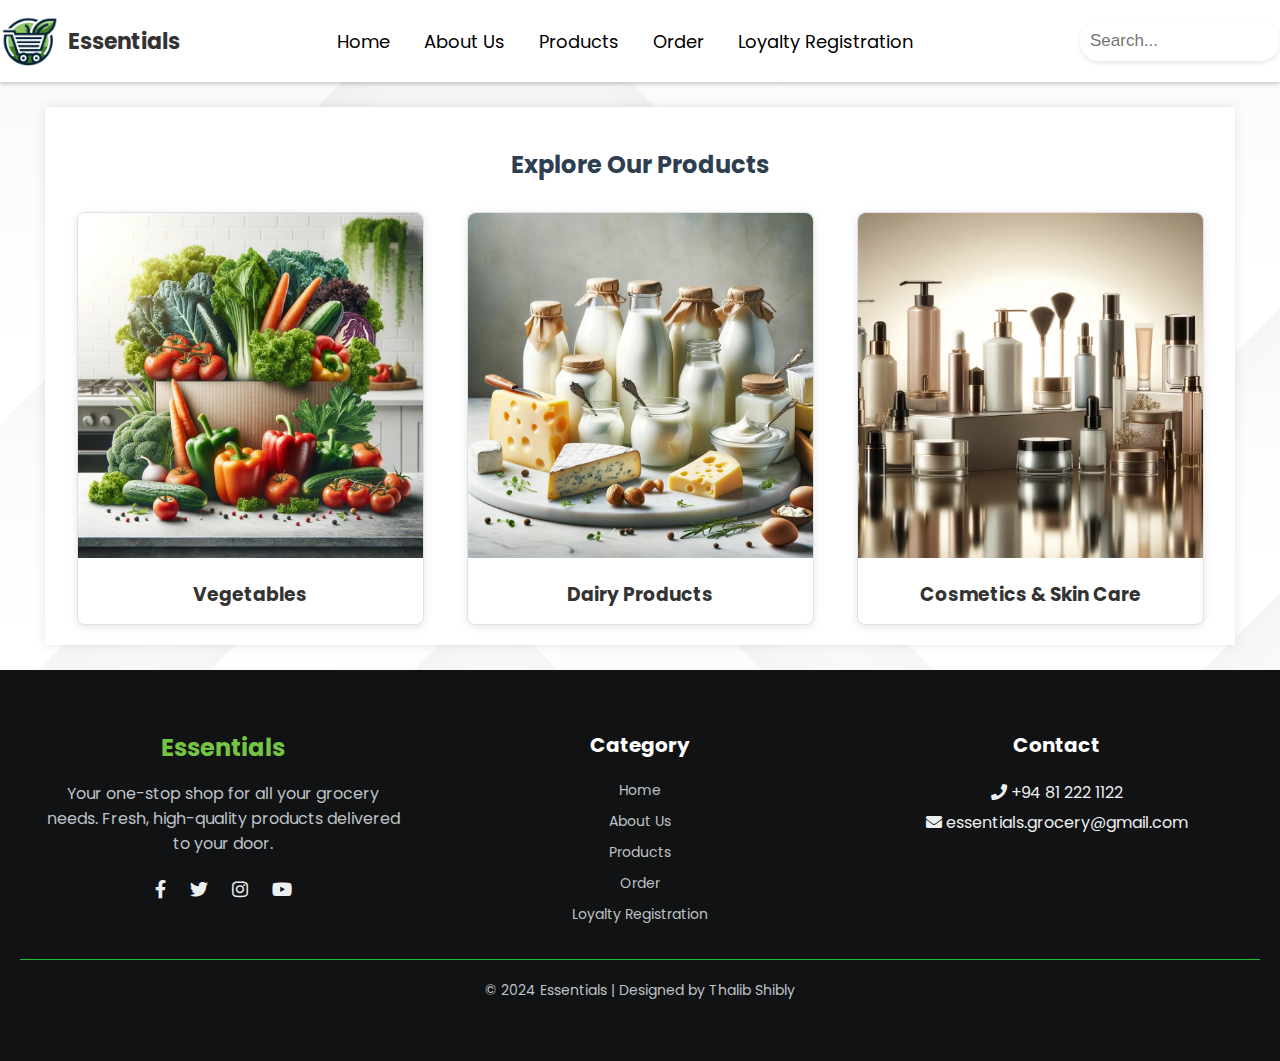
<file: myproducts.html>
<!DOCTYPE html>
<html lang="en">
<head>
    <link rel="manifest" href="https://progressier.app/ru12bQeT619SrNAknRPR/progressier.json"/>
    <script defer src="https://progressier.app/ru12bQeT619SrNAknRPR/script.js"></script>
    <meta charset="UTF-8">
    <meta name="viewport" content="width=device-width, initial-scale=1.0">
    <title>Essentials - Products</title>
    <!-- Google Fonts -->
    <link href="https://fonts.googleapis.com/css2?family=Poppins:wght@300;400;600&display=swap" rel="stylesheet">
    <link rel="stylesheet" href="css/index.css" type="text/css">
    <link rel="stylesheet" href="css/myprod.css" type="text/css">
    <link rel="stylesheet" href="./css/myabout.css" type="text/css">
    <link rel="icon" type="image/jpg" href="./images/mylogo.png">
    <link rel="stylesheet" href="https://cdnjs.cloudflare.com/ajax/libs/font-awesome/5.15.4/css/all.min.css">
</head>
<body>
    <header>
        <div style="display: flex; align-items: center;">
            <img src="./images/mylogo.png" alt="Company Logo">
            <h1><a href="index.html" style="text-decoration: none; color: inherit;">Essentials</a></h1>
        </div>
        <nav>
            <ul>
                <li><a href="./index.html">Home</a></li>
                <li><a href="./myabout.html">About Us</a></li>
                <li><a href="./myproducts.html">Products</a></li>
                <li><a href="./myorder.html">Order</a></li>
                <li><a href="./myloyalty.html">Loyalty Registration</a></li>
            </ul>
        </nav>
        <div class="search-container">
            <input type="text" placeholder="Search..." name="search">
            <button type="button" class="search-button"><i class='bx bx-search'></i></button>
        </div>
    </header>
<br>

    <div class="container">
        <section class="product-section">
            <h2>Explore Our Products</h2>
            <div class="product-categories">
                <a href="./myvegetables.html" class="category-box">
                    <img src="./images/prodvege.jpg" alt="Vegetables">
                    <h3>Vegetables</h3>
                </a>
                <a href="./mydairy.html" class="category-box">
                    <img src="./images/proddai.jpg" alt="Dairy">
                    <h3>Dairy Products</h3>
                </a>
                <a href="./cosmeticsandskincare.html" class="category-box">
                    <img src="./images/prodcos.jpg" alt="Cosmetics">
                    <h3>Cosmetics & Skin Care</h3>
                </a>
            </div>
        </section>
    </div>
    <br>
    <footer>
        <div class="footer-container">
            <div class="footer-logo">
                <h2><span>Essentials</span></h2>
                <p>Your one-stop shop for all your grocery needs. Fresh, high-quality products delivered to your door.</p>
                <div class="social-icons">
                    <a href="#"><i class="fab fa-facebook-f"></i></a>
                    <a href="#"><i class="fab fa-twitter"></i></a>
                    <a href="#"><i class="fab fa-instagram"></i></a>
                    <a href="#"><i class="fab fa-youtube"></i></a>
                </div>
            </div>
            <div class="footer-section">
                <h3>Category</h3>
                <ul>
                    <li><a href="./index.html">Home</a></li>
                    <li><a href="./myabout.html">About Us</a></li>
                    <li><a href="./myproducts.html">Products</a></li>
                    <li><a href="./myorder.html">Order</a></li>
                    <li><a href="./myloyalty.html">Loyalty Registration</a></li>
                </ul>
            </div>
            <div class="footer-section">
                <h3>Contact</h3>
                <p><i class="fas fa-phone"></i> +94 81 222 1122</p>
                <p><i class="fas fa-envelope"></i> essentials.grocery@gmail.com</p>
            </div>
        </div>
        <div class="footer-bottom">
            <p>&copy; 2024 Essentials | Designed by Thalib Shibly</p>
        </div>
    </footer>

</body>
</html>
</file>
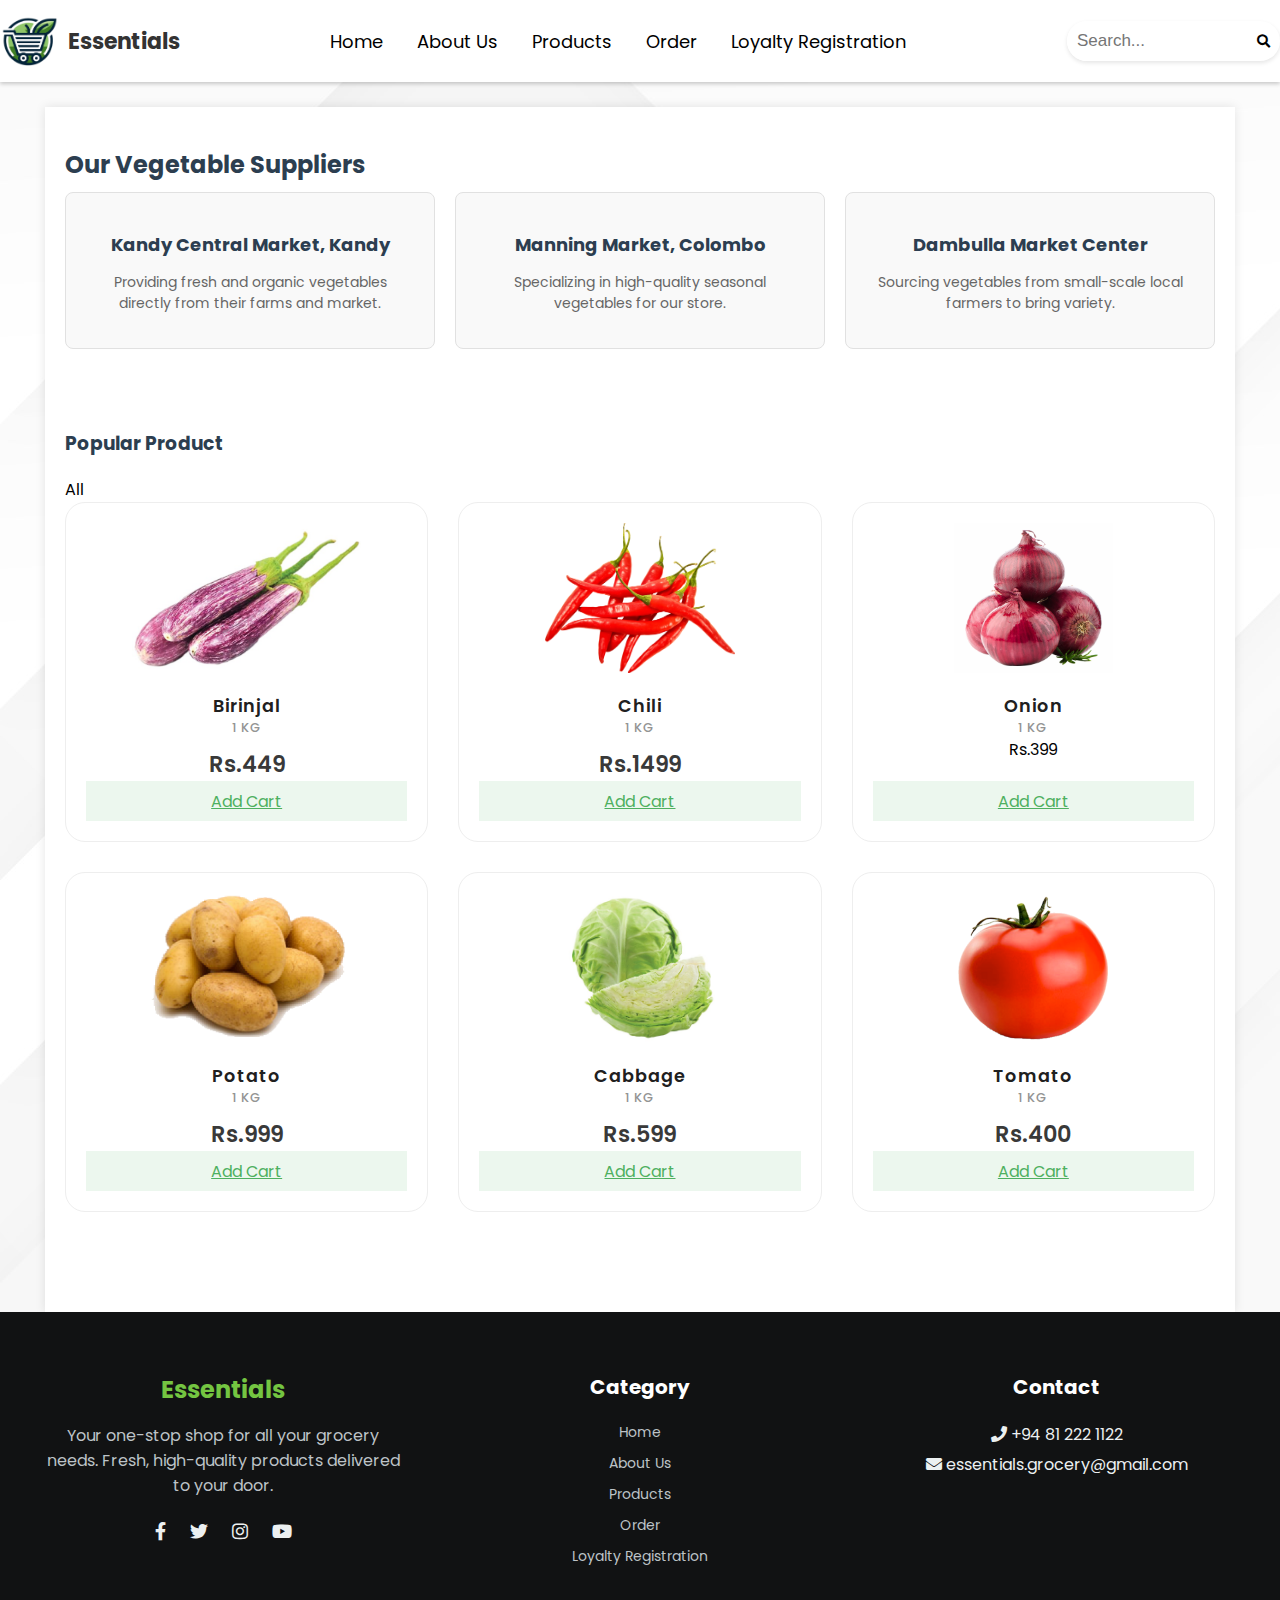
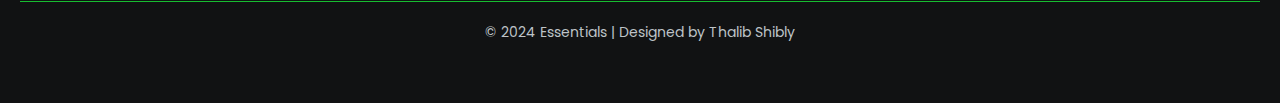
<file: myvegetables.html>
<!DOCTYPE html>
<html lang="en">
<head>
    <link rel="manifest" href="https://progressier.app/ru12bQeT619SrNAknRPR/progressier.json"/>
    <script defer src="https://progressier.app/ru12bQeT619SrNAknRPR/script.js"></script>
    <meta charset="UTF-8">
    <meta name="viewport" content="width=device-width, initial-scale=1.0">
    <title>Essentials - Vegetables</title>
    <link rel="stylesheet" href="css/vege.css">
    <link rel="stylesheet" href="css/index.css">
    <link rel="stylesheet" href="css/myabout.css" type="text/css">
    <link href="https://fonts.googleapis.com/css2?family=Poppins:wght@300;400;600&display=swap" rel="stylesheet">
    <link rel="stylesheet" href="https://cdnjs.cloudflare.com/ajax/libs/font-awesome/4.7.0/css/font-awesome.min.css">
    <link rel="icon" type="image/jpg" href="images/mylogo.png">
    <link rel="stylesheet" href="https://cdnjs.cloudflare.com/ajax/libs/font-awesome/5.15.4/css/all.min.css">
</head>
<body>
    <header>
        <div class="logo-container">
            <img src="images/mylogo.png" alt="Company Logo">
            <h1><a href="index.html">Essentials</a></h1>
        </div>
        <nav>
            <ul>
                <li><a href="index.html">Home</a></li>
                <li><a href="myabout.html">About Us</a></li>
                <li><a href="myproducts.html">Products</a></li>
                <li><a href="myorder.html">Order</a></li>
                <li><a href="myloyalty.html">Loyalty Registration</a></li>
            </ul>
        </nav>
        <div class="search-container">
            <input type="text" placeholder="Search..." name="search">
            <button type="button" class="search-button"><i class='fa fa-search'></i></button>
        </div>
    </header>
    <br>
    <main class="container">
        <section class="venues">
            <h2>Our Vegetable Suppliers</h2>
            <div class="venue-grid">
                <div class="venue">
                    <h3>Kandy Central Market, Kandy</h3>
                    <p>Providing fresh and organic vegetables directly from their farms and market.</p>
                </div>
                <div class="venue">
                    <h3>Manning Market, Colombo </h3>
                    <p>Specializing in high-quality seasonal vegetables for our store.</p>
                </div>
                <div class="venue">
                    <h3>Dambulla Market Center</h3>
                    <p>Sourcing vegetables from small-scale local farmers to bring variety.</p>
                    
                </div>
            </div>
        </section>

        <section id="popular-product">
            <div class="product-heading">
                <h3>Popular Product</h3>
                <span>All</span>
            </div>
            <div class="product-container">
                <div class="product-box">
                    <img alt="Birinjal" src="images/birinjal.jpg">
                    <strong>Birinjal</strong>
                    <span class="quantity">1 KG</span>
                    <span class="price">Rs.449</span>
                    <a href="./myorder.html" class="cart-btn">Add Cart</a>
                </div>
                <div class="product-box">
                    <img alt="Chili" src="images/chili.png">
                    <strong>Chili</strong>
                    <span class="quantity">1 KG</span>
                    <span class="price">Rs.1499</span>
                    <a href="./myorder.html" class="cart-btn">Add Cart</a>
                </div>
                <div class="product-box">
                    <img alt="Onion" src="images/onion.png">
                    <strong>Onion</strong>
                    <span class="quantity">1 KG</span>
                    <span the="price">Rs.399</span>
                    <a href="./myorder.html" class="cart-btn">Add Cart</a>
                </div>
                <div class="product-box">
                    <img alt="Potato" src="images/patato.png">
                    <strong>Potato</strong>
                    <span class="quantity">1 KG</span>
                    <span class="price">Rs.999</span>
                    <a href="./myorder.html" class="cart-btn">Add Cart</a>
                </div>
                <div class="product-box">
                    <img alt="Cabbage" src="images/Cabbage.jpg">
                    <strong>Cabbage</strong>
                    <span class="quantity">1 KG</span>
                    <span class="price">Rs.599</span>
                    <a href="./myorder.html" class="cart-btn">Add Cart</a>
                </div>
                <div class="product-box">
                    <img alt="Tomato" src="images/tamato.png">
                    <strong>Tomato</strong>
                    <span class="quantity">1 KG</span>
                    <span class="price">Rs.400</span>
                    <a href="./myorder.html" class="cart-btn">Add Cart</a>
                </div>
            </div>
        </section>
    </main>

    <footer>
        <div class="footer-container">
            <div class="footer-logo">
                <h2><span>Essentials</span></h2>
                <p>Your one-stop shop for all your grocery needs. Fresh, high-quality products delivered to your door.</p>
                <div class="social-icons">
                    <a href="#"><i class="fab fa-facebook-f"></i></a>
                    <a href="#"><i class="fab fa-twitter"></i></a>
                    <a href="#"><i class="fab fa-instagram"></i></a>
                    <a href="#"><i class="fab fa-youtube"></i></a>

                </div>
            </div>
            <div class="footer-section">
                <h3>Category</h3>
                <ul>
                    <li><a href="./index.html">Home</a></li>
                    <li><a href="./myabout.html">About Us</a></li>
                    <li><a href="./myproducts.html">Products</a></li>
                    <li><a href="./myorder.html">Order</a></li>
                    <li><a href="./myloyalty.html">Loyalty Registration</a></li>
                </ul>
            </div>
            <div class="footer-section">
                <h3>Contact</h3>
                <p><i class="fas fa-phone"></i> +94 81 222 1122</p>
                <p><i class="fas fa-envelope"></i> essentials.grocery@gmail.com</p>
            </div>
        </div>
        <div class="footer-bottom">
            <p>&copy; 2024 Essentials | Designed by Thalib Shibly</p>
        </div>
    </footer>
</body>
</html>
</file>
<file: css/index.css>
/* General Styles */
body {
    font-family: 'Poppins', sans-serif;
    margin: 0;
    padding: 0;
    background-image: url("../images/bluebg.jpg")

}

/* Header styles */
header {
    background-color: white;
    color: #333;
    padding: 10px 0;
    display: flex;
    justify-content: space-between;
    align-items: center;
    box-shadow: 0 2px 4px rgba(0, 0, 0, 0.199);
}

.header-logo {
    display: flex;
    align-items: center;
}

header img {
    height: 50px;
}

header h1 {
    margin-left: 10px;
    font-size: 22px;
    color: #333;
}

header a {
    text-decoration: none;
    color: inherit;
}

nav {
    flex-grow: 1;
    text-align: center;
}

nav ul {
    list-style-type: none;
    margin: 0;
    padding: 0;
    display: inline-block;
}

nav ul li {
    display: inline;
    margin-right: 10px;
    font-family: 'Poppins', sans-serif;
}

nav ul li a {
    color: #000000;
    text-decoration: none;
    font-size: 18px;
    padding: 10px;
    transition: background-color 0.3s ease;
    display: inline-block;
}

nav ul li a:hover {
    color: #74c541;
}

.search-container {
    display: flex;
    border-radius: 25px;
    box-shadow: 0 2px 4px rgba(0, 0, 0, 0.1);
}

.search-container input[type=text] {
    padding: 10px;
    font-size: 17px;
    border: none;
    width: 180px;
    box-sizing: border-box;
    border-radius: 25px 0 0 25px;
}

.search-container button {
    cursor: pointer;
    background: none;
    border: none;
    padding: 0 10px;
    border-radius: 0 25px 25px 0;
}

.search-container button:hover {
    opacity: 0.8;
}

/* Main content styles */
.container {
    max-width: 1200px;
    margin: 0 auto;
    padding: 20px;
    background-color: #ffffff;
}

.section {
    margin-bottom: 30px;
}

.section img {
    max-width: 100%;
    height: auto;
    margin-bottom: 20px;
}

.service-image-container {
    display: flex;
    justify-content: center;
    align-items: center;
}

.service-image {
    width: 1200px;
    max-width: 400px;
}



/* Responsive Styles */
@media screen and (max-width: 768px) {
    .footer-content {
        grid-template-columns: 1fr;
        text-align: center;
    }

    .footer-content > div {
        margin-bottom: 20px;
    }
}

@media screen and (max-width: 600px) {
    header {
        flex-direction: column;
        align-items: center;
    }

    nav {
        width: 100%;
        text-align: center;
        margin-top: 10px;
    }

    nav ul {
        justify-content: center;
    }

    .search-container {
        width: 100%;
        margin-top: 10px;
    }

    .search-container input[type=text] {
        width: 100%;
    }

    .service-image {
        width: 80%;
    }
}


/*...........footer...........*/

body {
    margin: 0;
    padding: 0;
    box-sizing: border-box;
}

footer {
    background-color: #111213;
    color: #ecf0f1;
    padding: 40px 20px;
    font-size: 14px;
}

.footer-container {
    display: flex;
    justify-content: center;
    align-items: flex-start;
    gap: 50px;
    flex-wrap: wrap;
    max-width: 1200px;
    margin: 0 auto;
}

.footer-logo {
    flex: 1;
    text-align: center;
    min-width: 250px;
}

.footer-logo h2 {
    color: #fff;
    margin-bottom: 10px;
    font-size: 24px;
}

.footer-logo h2 span {
    color:  #74c541; /* Highlight color for Essentials */
}

.footer-logo p {
    margin-bottom: 20px;
    font-size: 16px;
    color: #bdc3c7;
}

.social-icons {
    margin-top: 20px;
}

.social-icons a {
    color: #ecf0f1;
    margin: 0 10px;
    display: inline-block;
    font-size: 18px;
    transition: color 0.3s;
}

.social-icons a:hover {
    color:  #74c541;
}

.footer-section {
    flex: 1;
    text-align: center;
    min-width: 150px;
}

.footer-section h3 {
    color: #fff;
    margin-bottom: 20px;
    font-size: 20px;
}

.footer-section ul {
    list-style: none;
    padding: 0;
}

.footer-section ul li {
    margin-bottom: 10px;
}

.footer-section ul li a {
    color: #bdc3c7;
    text-decoration: none;
    transition: color 0.3s;
}

.footer-section ul li a:hover {
    color:  #74c541;
}

.footer-section p {
    margin: 5px 0;
    font-size: 16px;
}

.footer-bottom {
    text-align: center;
    padding: 20px;
    border-top: 1px solid #17bc30;
    margin-top: 20px;
    color: #bdc3c7;
}

.footer-bottom p {
    margin: 0;
    font-size: 14px;
}

/* Media Queries for Responsiveness */
@media (max-width: 768px) {
    .footer-container {
        flex-direction: column;
        align-items: center;
    }

    .footer-section {
        margin-bottom: 20px;
    }
}
</file>
<file: css/myabout.css>
.container {
    max-width: 1150px;
    margin: auto;
    padding: 20px;
    box-shadow: 0 0 10px rgba(0, 0, 0, 0.1);
}
 h2, h3 {
    color: #2c3e50;
}
.branch {
    margin-bottom: 40px;
}
.branch-content {
    display: flex;
    flex-wrap: wrap;
}
.branch-content img {
    width: 100%;
    max-width: 400px;
    margin-right: 20px;
}
.branch-content iframe {
    flex: 1;
    min-height: 300px;
    margin-right: 20px;
}
.branch-info {
    flex: 1;
    margin-right: 20px;
}
table {
    width: 100%;
    border-collapse: collapse;
    margin: 20px 0;
    text-align: left;
}
table th, table td {
    padding: 12px;
    border-bottom: 1px solid #ddd;
}
table th {
    background-color: #ecf0f1;
}
table tfoot td {
    font-weight: bold;
    background-color: #ecf0f1;
}
@media (max-width: 768px) {
    .branch-content {
        flex-direction: column;
    }
    .branch-content img, .branch-content iframe {
        margin: 0 0 20px;
        max-width: 100%;
    }
}
</file>
<file: css/cosmeticsandskincare.css>
header {
    display: flex;
    justify-content: space-between;
    align-items: center;
    padding: 10px 20px;
    background-color: #ffffff;
    border-bottom: 1px solid #e1e1e1;
}

.logo-container {
    display: flex;
    align-items: center;
}

.logo-container img {
    width: 50px;
    margin-right: 10px;
}

header h1 a {
    text-decoration: none;
    color: #333333;
}

.search-container {
    display: flex;
    align-items: center;
}

.search-container input {
    padding: 5px 10px;
    border: 1px solid #ccc;
    border-radius: 5px;
}

.search-button {
    color: #ffffff;
    padding: 5px 10px;
    margin-left: 5px;
    border: none;
    cursor: pointer;
    border-radius: 5px;
}

main {
    max-width: 1200px;
    margin: 20px auto;
    padding: 20px;
    background-color: #ffffff;
    box-shadow: 0 2px 5px rgba(0, 0, 0, 0.1);
}

#product-table h3 {
    text-align: center;
    margin-bottom: 20px;
}

#product-table table {
    width: 100%;
    border-collapse: collapse;
    text-align: left;
    margin-bottom: 20px;
}

#product-table th, #product-table td {
    padding: 10px;
    border-bottom: 1px solid #e1e1e1;
}

#product-table th {
    background-color: #f2f2f2;
}

#product-table td img {
    width: 60px;
}

.order-btn {
    display: inline-block;
    background-color: #dfece1; /* Light green background */
    color: #4eb060; /* Dark green font color */
    padding: 5px 10px;
    border-radius: 5px;
    transition: all ease 0.3s;
}

.order-btn:hover {
    background-color: #4eb060; /* Dark green background */
    color: #ffffff; /* White font color */
    transition: all ease 0.3s;
}

@media screen and (max-width: 768px) {
    .footer-container {
        grid-template-columns: 1fr;
        text-align: center;
    }
}
</file>
<file: css/vege.css>
/* General Styles */
body {
    font-family: 'Poppins', sans-serif;
    margin: 0;
    padding: 0;
}

header {
    background-color: white;
    color: #333;
    padding: 10px 0;
    display: flex;
    justify-content: space-between;
    align-items: center;
    box-shadow: 0 2px 4px rgba(0, 0, 0, 0.1);
}

header img {
    height: 50px;
}

header h1 {
    margin-left: 10px;
    font-size: 22px;
}

nav ul {
    list-style-type: none;
    margin: 0;
    padding: 0;
    display: grid;
    grid-auto-flow: column;
    grid-gap: 10px;
}

nav ul li a {
    color: #000;
    text-decoration: none;
    font-size: 18px;
    padding: 10px;
    transition: color 0.3s ease;
}

nav ul li a:hover {
    color: #74c541;
}

.search-container {
    display: flex;
    border-radius: 25px;
    box-shadow: 0 2px 4px rgba(0, 0, 0, 0.1);
}

.search-container input[type="text"] {
    padding: 10px;
    font-size: 17px;
    border: none;
    width: 180px;
    border-radius: 25px 0 0 25px;
}

.search-container button {
    cursor: pointer;
    background: none;
    border: none;
    padding: 0 10px;
    border-radius: 0 25px 25px 0;
}

.container {
    max-width: 1200px;
    margin: 0 auto;
    padding: 20px;
}

/* Venue Section */
.venues {
    margin-bottom: 40px;
}

.venues h2 {
    font-size: 24px;
    margin-bottom: 10px;
}

.venue-grid {
    display: grid;
    grid-template-columns: repeat(3, 1fr);
    gap: 20px;
}

.venue {
    background-color: #f9f9f9;
    border: 1px solid #e1e1e1;
    padding: 20px;
    text-align: center;
    border-radius: 8px;
}

.venue h3 {
    font-size: 18px;
    margin-bottom: 10px;
}

.venue p {
    font-size: 14px;
    color: #666;
}

/* Product Section */
#popular-product {
    margin: 80px auto;
}

.product-container {
    display: grid;
    grid-template-columns: repeat(3, 1fr);
    grid-gap: 30px;
}

.product-box {
    border: 1px solid #eeeeee;
    border-radius: 20px;
    background-color: #ffffff;
    padding: 20px;
    display: flex;
    flex-direction: column;
    align-items: center;
    text-align: center; /* Center the content */
}

.product-box img {
    width: auto; /* Maintain aspect ratio */
    height: 150px; /* Fixed height */
    object-fit: contain;
    object-position: center;
    margin-bottom: 10px; /* Space between image and text */
}

.product-box strong {
    color: #202020;
    font-size: 1.1rem;
    letter-spacing: 1px;
    font-weight: 600;
    margin-top: 10px;
}

.product-box .quantity {
    color: #949494;
    font-size: 0.8rem;
    font-weight: 500;
    letter-spacing: 1px;
}

.product-box .price {
    margin-top: 10px;
    font-weight: 600;
    font-size: 1.4rem;
    color: #393939;
}

.product-box .cart-btn {
    width: 100%;
    height: 40px;
    background-color: #ecf7ee;
    color: #4eb060;
    display: flex;
    justify-content: center;
    align-items: center;
    margin-top: auto; /* Pushes the button to the bottom */
    transition: all ease 0.3s;
}

.product-box .cart-btn:hover {
    background-color: #4eb060;
    color: #ffffff;
    transition: all ease 0.3s;
}

@media screen and (max-width: 768px) {
    footer .container, nav ul {
        grid-template-columns: 1fr;
        text-align: center;
    }

    .product-container {
        grid-template-columns: 1fr; /* Single column on small screens */
    }

    .venue-grid {
        grid-template-columns: 1fr; /* Single column on small screens */
    }

    .search-container input[type="text"] {
        width: 100%; /* Full width on small screens */
    }

    header h1 {
        font-size: 18px;
    }

    nav ul {
        grid-template-columns: 1fr; /* Single column on small screens */
    }

    .search-container {
        width: 100%;
    }
}

.logo-container {
    display: flex;
    align-items: center; /* Ensures vertical alignment */
}

header img {
    height: 50px;
}

header h1 {
    margin-left: 10px;
    font-size: 22px;
    display: flex;
    align-items: center; /* Aligns text with the logo */
}

nav ul {
    list-style-type: none;
    margin: 0;
    padding: 0;
    display: grid;
    grid-auto-flow: column;
    grid-gap: 10px;
}

nav ul li a {
    color: #000;
    text-decoration: none;
    font-size: 18px;
    padding: 10px;
    transition: color 0.3s ease;
}

nav ul li a:hover {
    color: #74c541;
}
</file>
<file: css/myloyalty.css>
body{   
     background-image: url("../images/regist.jpg");
    background-size:cover;}

            /* Header styles */
            header {
               background-color: white;
               color: #333;
               padding: 10px 0;
               display: flex;
               justify-content: space-between;
               align-items: center;
               box-shadow: 0 2px 4px rgba(0, 0, 0, 0.199);
           }
   
           header img {
               height: 50px;
           }
   
           header h1 {
               font-family: 'Poppins', sans-serif;
               margin-left: 10px;
               font-size: 22px; /* Reduced font size */
           }
   
           nav {
               flex-grow: 1;
               text-align: center;
           }
   
           nav ul {
               list-style-type: none;
               margin: 0;
               padding: 0;
               display: inline-block; /* Centered nav items */
           }
   
           nav ul li {
               display: inline;
               margin-right: 10px;
               font-family: 'Poppins', sans-serif;
           }
   
           nav ul li a {
               color: #000000;
               text-decoration: none;
               font-size: 18px; /* Reduced font size */
               padding: 10px;
               transition: background-color 0.3s ease;
               display: inline-block;
           }
   
           nav ul li a:hover {
               color: #74c541;
           }
   
           .search-container {
               display: flex;
               border-radius: 25px;
               box-shadow: 0 2px 4px rgba(0, 0, 0, 0.1);
           }
   
           .search-container input[type=text] {
               padding: 10px;
               font-size: 17px;
               border: none;
               width: 180px; /* Adjusted width */
               box-sizing: border-box;
               border-radius: 25px 0 0 25px;
           }
   
           .search-container button {
               cursor: pointer;
               background: none;
               border: none;
               padding: 0 10px;
               border-radius: 0 25px 25px 0;
           }
   
           .search-container button:hover {
               opacity: 0.8;
           }
   
           /* Main content styles */
           .container {
               max-width: 1200px;
               margin: 0 auto;
               padding: 20px;
           }
   
           .section {
               margin-bottom: 30px;
           }
   
           .section img {
               max-width: 100%;
               height: auto;
               margin-bottom: 20px;
           }
   
           /* Responsive Styles */
           @media screen and (max-width: 600px) {
               header {
                   flex-direction: column;
                   align-items: center;
               }
   
               header h1 {
                   margin: 10px 0;
               }
   
               nav {
                   width: 100%;
                   text-align: center;
                   margin-top: 10px;
               }
   
               nav ul {
                   justify-content: center;
               }
   
               .search-container {
                   width: 100%;
                   justify-content: center;
                   margin-top: 10px;
               }
   
               .search-container input[type=text], .search-container button {
                   width: 100%;
                   border-radius: 0;
               }
           }

           .form-container, .benefits-container {
   max-width: 600px;
   margin: 30px auto;
   padding: 20px;
   box-shadow: 0 2px 4px rgba(0, 0, 0, 0.1);
   border-radius: 10px;
   background-color: #fff;
   font-family: 'Poppins', sans-serif;
}

.form-container h2, .benefits-container h3 {
   text-align: center;
   color: #000000;
   margin-bottom: 20px;
}

.form-group {
   margin-bottom: 15px;
}

.form-group label {
   display: block;
   margin-bottom: 5px;
   color: #333;
}

.form-group input, .form-group select {
   width: 100%;
   padding: 10px;
   border: 1px solid #e1e1e1;
   border-radius: 5px;
   box-sizing: border-box;
}

.form-group input[type="submit"] {
   background-color: #74c541;
   color: #fff;
   border: none;
   cursor: pointer;
}

.form-group input[type="submit"]:hover {
   background-color: #66b53c;
}

.benefits-container ul {
   list-style-type: none;
   padding-left: 0;
}

.benefits-container ul li {
   margin-bottom: 10px;
   padding: 10px;
   border: 1px solid #e1e1e1;
   border-radius: 5px;
   background-color: #f9f9f9;
}
</file>
<file: css/myorder.css>
/* General Layout */
body {
    font-family: 'Poppins', sans-serif;
    margin: 0;
    padding: 0;
    background-image: url("../images/bluebg.jpg");
    background-size:cover

;

    
}

header {
    background-color: white;
    color: #333;
    padding: 10px 0;
    display: flex;
    justify-content: space-between;
    align-items: center;
    box-shadow: 0 2px 4px rgba(0, 0, 0, 0.199);
}

.header-content {
    display: flex;
    align-items: center;
}

header .logo {
    height: 50px;
}

header h1 {
    margin-left: 10px;
    font-size: 22px;
}

header a {
    color: inherit;
    text-decoration: none;
}

nav {
    flex-grow: 1;
    text-align: center;
}

nav ul {
    list-style-type: none;
    margin: 0;
    padding: 0;
    display: inline-block;
}

nav ul li {
    display: inline;
    margin-right: 10px;
}

nav ul li a {
    color: #000000;
    text-decoration: none;
    font-size: 18px;
    padding: 10px;
    transition: background-color 0.3s ease;
    display: inline-block;
}

nav ul li a:hover {
    color: #74c541;
}

.search-container {
    display: flex;
    border-radius: 25px;
    box-shadow: 0 2px 4px rgba(0, 0, 0, 0.1);
}

.search-container input[type=text] {
    padding: 10px;
    font-size: 17px;
    border: none;
    width: 180px;
    box-sizing: border-box;
    border-radius: 25px 0 0 25px;
}

.search-container button {
    cursor: pointer;
    background: none;
    border: none;
    padding: 0 10px;
    border-radius: 0 25px 25px 0;
}

.search-container button:hover {
    opacity: 0.8;
}

main {
    padding: 20px;
}

.intro {
    margin-bottom: 30px;
}

.products-section {
    margin-top: 30px;
}

.products-grid {
    display: grid;
    grid-template-columns: repeat(3, 1fr);
    gap: 20px;
}

.product-card {
    background-color: white;
    box-shadow: 0 4px 8px rgba(0, 0, 0, 0.1);
    padding: 15px;
    text-align: center;
    border-radius: 8px;
}

.product-card img {
    width: 100%;
    height: 200px;
    object-fit: cover;
    border-radius: 8px;
    margin-bottom: 10px;
}

.product-card h3 {
    font-size: 18px;
    color: #333;
    margin: 10px 0;
}

.product-card p {
    font-size: 14px;
    color: #666;
}





@media screen and (max-width: 768px) {
    .products-grid {
        grid-template-columns: repeat(2, 1fr);
    }

    .footer-grid {
        grid-template-columns: repeat(2, 1fr);
    }
}

@media screen and (max-width: 480px) {
    .products-grid {
        grid-template-columns: 1fr;
    }

    .footer-grid {
        grid-template-columns: 1fr;
    }
}

/* Order Form Section */
.order-section {
    max-width: 600px;
    margin: 20px auto;
    padding: 20px;
    background-color: white;
    box-shadow: 0 4px 8px rgba(0, 0, 0, 0.1);
    border-radius: 8px;
}

.order-section h2 {
    text-align: center;
    margin-bottom: 20px;
    color: #333;
}

form fieldset {
    margin-bottom: 20px;
    border: 1px solid #e1e1e1;
    padding: 15px;
    border-radius: 8px;
}

legend {
    font-size: 18px;
    color: #333;
    margin-bottom: 10px;
}

label {
    display: block;
    margin: 10px 0 5px;
    font-size: 14px;
    color: #333;
}

input[type=text],
input[type=email],
input[type=tel],
input[type=number],
select,
textarea {
    width: 100%;
    padding: 8px;
    margin-bottom: 10px;
    border: 1px solid #e1e1e1;
    border-radius: 5px;
    box-sizing: border-box;
}

textarea {
    resize: vertical;
}

.form-actions {
    display: flex;
    justify-content: space-between;
}

.form-actions button {
    padding: 10px 20px;
    border: none;
    border-radius: 5px;
    cursor: pointer;
    background-color: #74c541;
    color: white;
    font-size: 14px;
    transition: background-color 0.3s ease;
}

.form-actions button[type="reset"] {
    background-color: #d9534f;
}

.form-actions button:hover {
    opacity: 0.8;
}

/* Cart Section */
.cart-section {
    padding: 20px;
    margin: 20px;
    background-color: #f9f9f9;
    border: 1px solid #e0e0e0;
    border-radius: 8px;
}

.cart-section h2 {
    font-size: 1.8rem;
    margin-bottom: 10px;
    color: #333;
}

.cart-table {
    overflow-x: auto;
    margin: 10px 0;
}

.cart-table table {
    width: 100%;
    border-collapse: collapse;
}

.cart-table th, .cart-table td {
    padding: 10px;
    text-align: left;
    border-bottom: 1px solid #e0e0e0;
}

.cart-table th {
    background-color: #f1f1f1;
    font-weight: 600;
}

.cart-table .remove {
    padding: 6px 12px;
    background-color: #ff4d4d;
    color: #fff;
    border: none;
    cursor: pointer;
    border-radius: 4px;
    font-size: 0.9rem;
}

.cart-table .remove:hover {
    background-color: #e60000;
}

/* Pay Now Button */
.payment-actions {
    display: flex;
    justify-content: flex-end;
    margin-top: 10px;
}

.pay-now {
    padding: 10px 20px;
    background-color: #28a745;
    color: #fff;
    border: none;
    border-radius: 4px;
    cursor: pointer;
    font-size: 1rem;
    font-weight: 600;
}

.pay-now:hover {
    background-color: #218838;
}
</file>
<file: css/myprod.css>
.body {
    font-family: 'Poppins';
    margin: 0;
    padding: 0;
}
/* Container styling */
.container{
    max-width: 1150px;
}

.product-section {
    text-align: center;
}

.product-section h2 {

    font-size: 24px;
    margin-bottom: 30px;
}

.product-categories {
    display: flex;
    justify-content: space-around;
    flex-wrap: wrap;
    gap: 20px;
}

.category-box {
    text-align: center;
    width: 30%;
    border: 1px solid #e1e1e1;
    border-radius: 8px;
    box-shadow: 0 2px 8px rgba(0, 0, 0, 0.1);
    text-decoration: none;
    background-color: white;
    transition: transform 0.3s ease;
}

.category-box:hover {
    transform: scale(1.05);
}

.category-box img {
    width: 100%;
    border-radius: 8px 8px 0 0;
}

.category-box h3 {
    font-family: 'Poppins', sans-serif;
    margin: 15px 0;
    color: #333;
}


@media screen and (max-width: 768px) {
    .footer-container {
        grid-template-columns: 1fr;
        text-align: center;
    }

    footer div {
        margin-bottom: 20px;
    }

    .product-categories {
        flex-direction: column;
    }

    .category-box {
        width: 100%;
    }
}
@media screen and (max-width: 768px) {
    .container {
        grid-template-columns: 1fr;
        text-align: center;
    }

    div {
        margin-bottom: 20px;
    }
}
</file>
